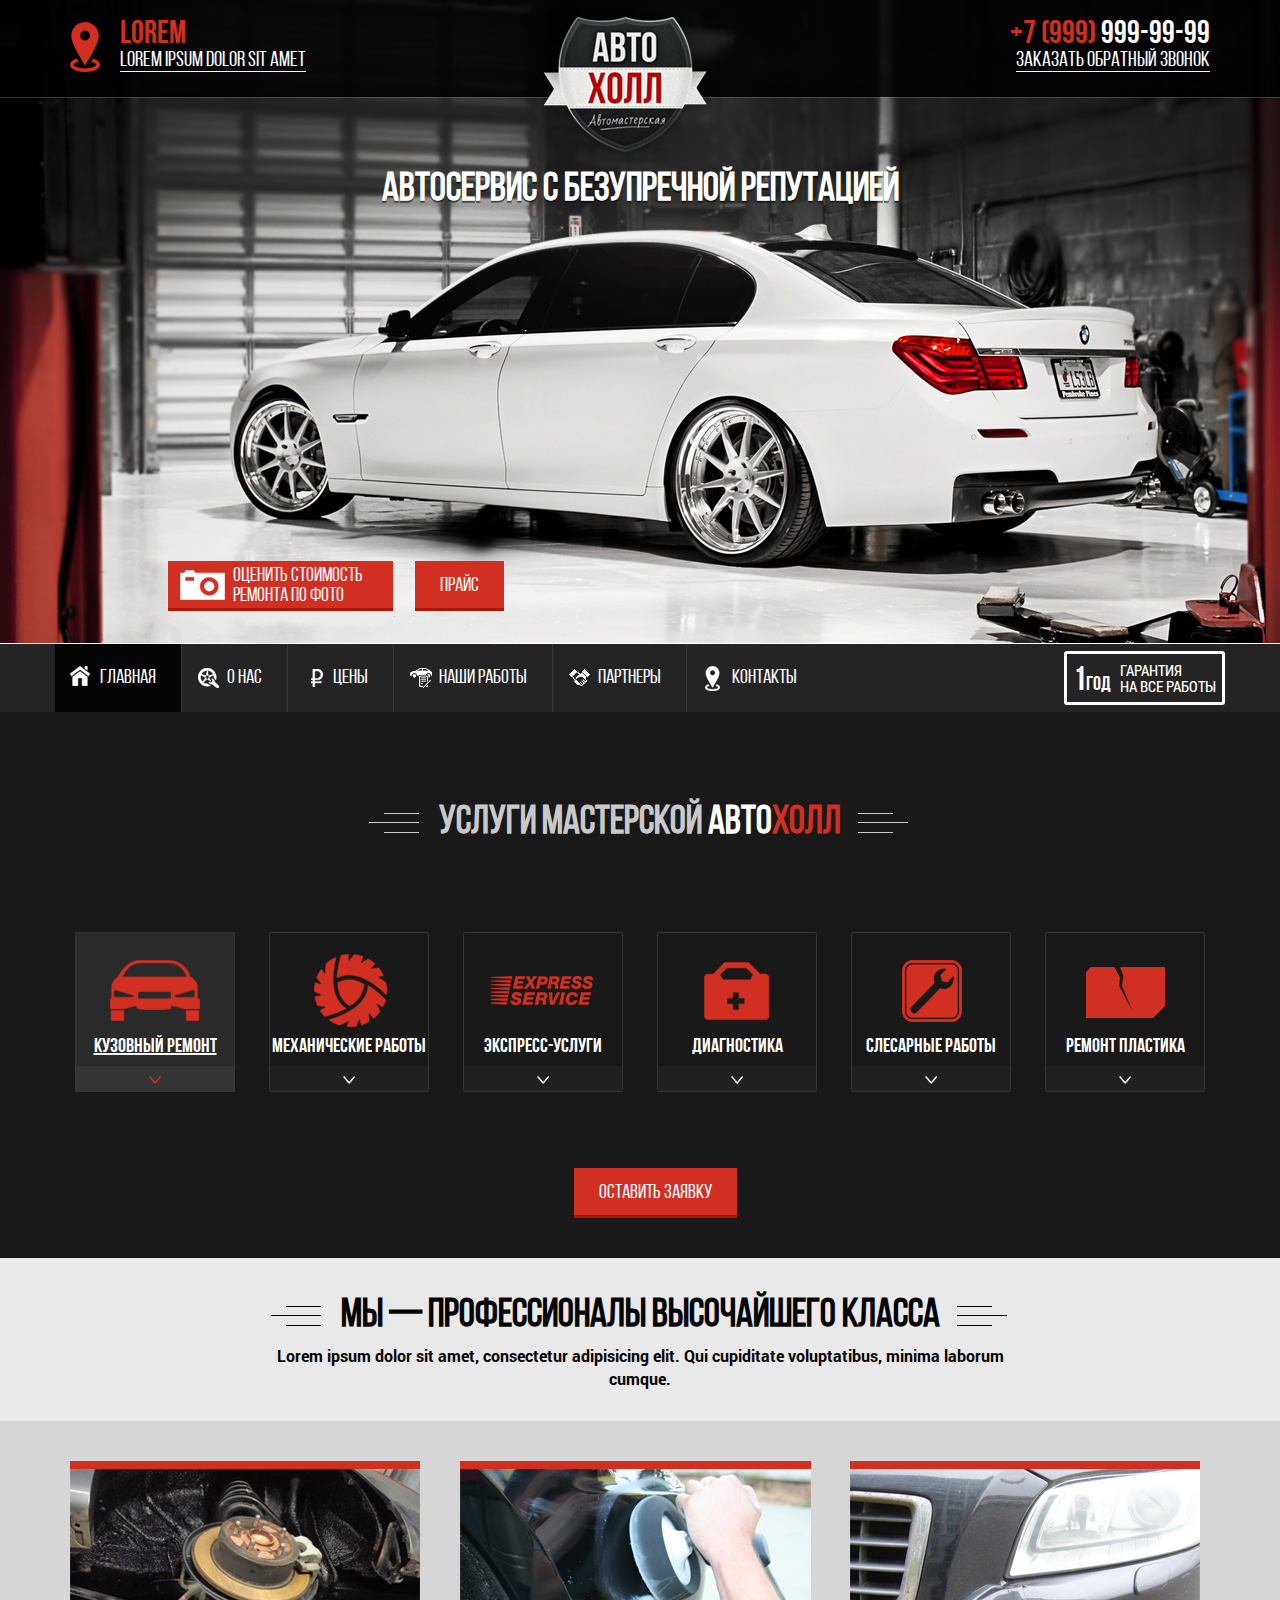
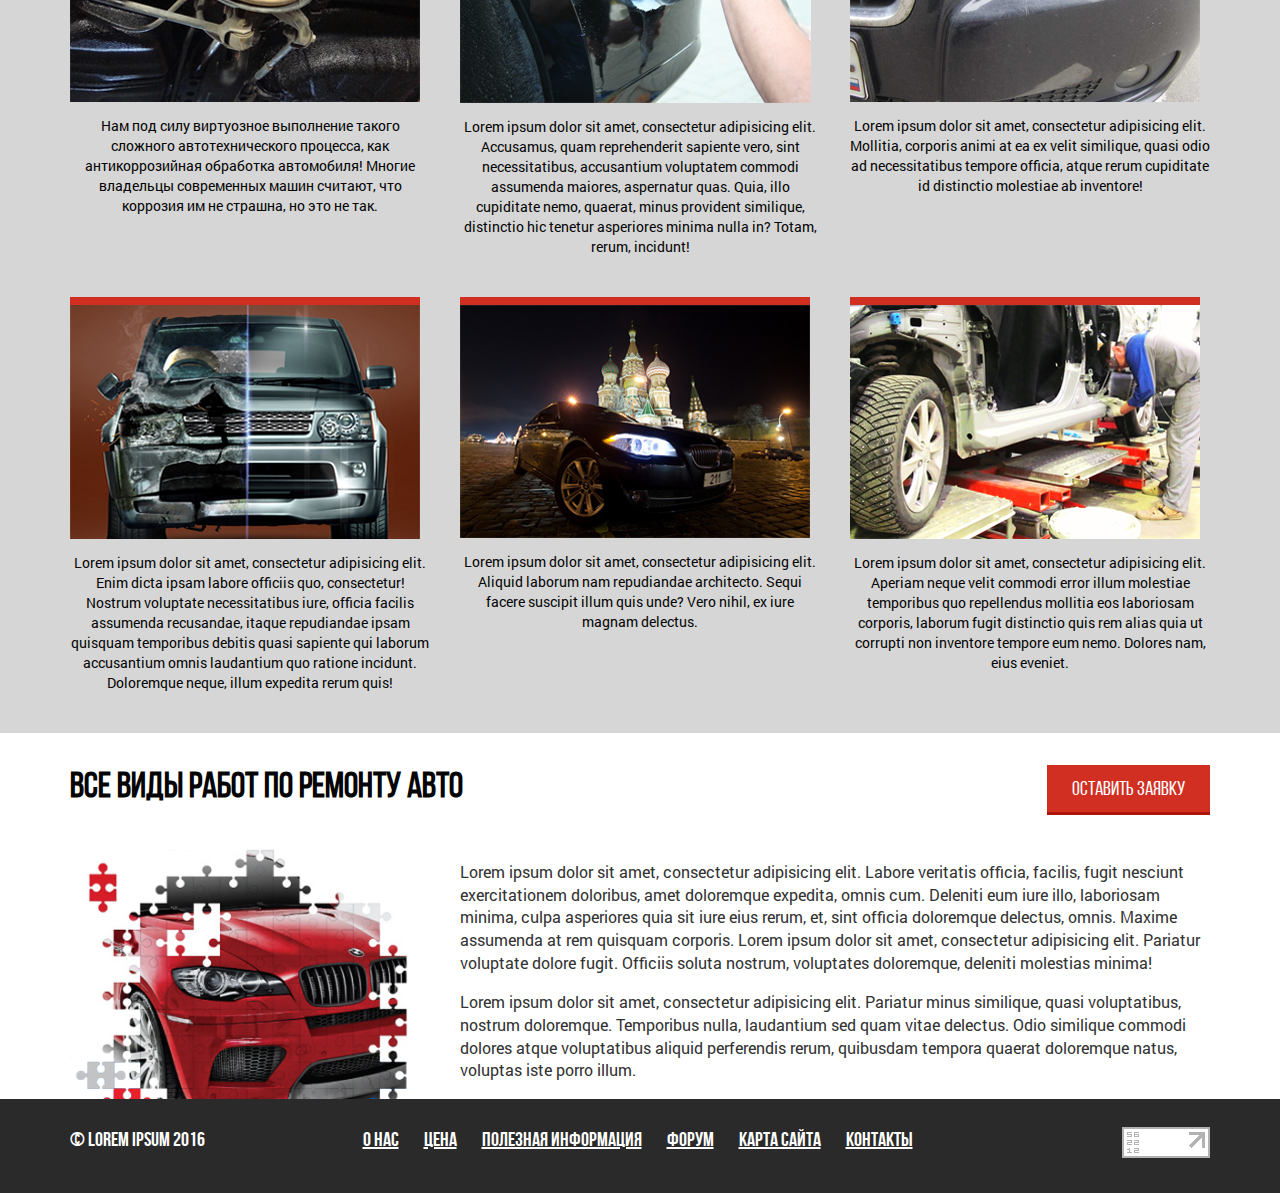
<file: Avto/index.html>
<!DOCTYPE html>
<!--[if lt IE 7]><html lang="ru" class="lt-ie9 lt-ie8 lt-ie7"><![endif]-->
<!--[if IE 7]><html lang="ru" class="lt-ie9 lt-ie8"><![endif]-->
<!--[if IE 8]><html lang="ru" class="lt-ie9"><![endif]-->
<!--[if gt IE 8]><!-->
<html lang="ru">
<!--<![endif]-->
<head>
	<meta charset="utf-8" />

	<title>АвтоХолл</title>
	<meta content="" name="description" />
	<meta content="" property="og:image" />
	<meta content="" property="og:description" />
	<meta content="" property="og:site_name" />
	<meta content="website" property="og:type" />

	<meta content="telephone=no" name="format-detection" />
	<meta http-equiv="x-rim-auto-match" content="none">

	<meta http-equiv="X-UA-Compatible" content="IE=edge" />
	<meta name="viewport" content="width=device-width, initial-scale=1.0" />

	<link rel="shortcut icon" href="favicon.png" />
	
	<link rel="stylesheet" href="libs/bootstrap/bootstrap-grid-3.3.1.min.css" />
	<link rel="stylesheet" href="libs/font-awesome-4.2.0/css/font-awesome.min.css" />
	<link rel="stylesheet" href="libs/fancybox/jquery.fancybox.css" />
	<link rel="stylesheet" href="libs/owl-carousel/owl.carousel.css" />
	<link rel="stylesheet" href="libs/countdown/jquery.countdown.css" />
	<link rel="stylesheet" href="css/fonts.css" />
	<link rel="stylesheet" href="css/main.css" />
	<link rel="stylesheet" href="css/media.css" />
	<!--link rel="stylesheet/less" type="text/css" href="main.less" />
	<script src="less.js" type="text/javascript"></script-->
</head>
<body>
	
	<header>
		<div class="top-line">
			<div class="container">
				<div class="row">
					<div class="col-md-4">						
						<div class="top-adress">
							<strong>Lorem</strong>
							<a class="fancybox" href="#">Lorem ipsum dolor sit amet</a>
						</div>
					</div>
					<div class="col-md-4 hidden-xs">
						<div class="logo-wrap">
							<a href="" class="logo"><img src="img/logo.png" alt="АВТО ХОЛЛ"></a>
						</div>						
					</div>
					<div class="col-md-4">
						<div class="top-adress phone-right">
							<strong>+7 (999) <span>999-99-99</span></strong>
							<a class="fancybox" href="#callback">Заказать обратный звонок</a>
						</div>		
					</div>
				</div>
			</div>
		</div>
		<div class="container">
			<div class="row">
				<div class="col-md-12">
					<h1>Автосервис с безупречной репутацией</h1>
				</div>
			</div>
		</div>
		<div class="header-btn">
			<div class="container">
				<div class="row">
					<div class="col-md-1"></div>
					<div class="col-md-11">
						<a href="#" class="btn cost-btn">Оценить стоимость<br>ремонта по фото</a>
						<a href="#" class="btn">Прайс</a>						
					</div>
				</div>
			</div>	
		</div>		
	</header>

	<nav class="menu-panel">
		<div class="container">
			<div class="row">
				<ul>
					<li class="active"><a href="#">Главная</a></li>
					<li><a href="#">О нас</a></li>
					<li><a href="#">Цены</a></li>
					<li><a href="#">Наши работы</a></li>
					<li><a href="#">Партнеры</a></li>
					<li><a href="#">Контакты</a></li>
				</ul>
				<div class="waranty">
					<div class="text-waranty-left"><span>1</span>Год</div>
					<div class="text-waranty-right">Гарантия<br>на все работы</div>
				</div>
			</div>
		</div>
	</nav>

	<section class="main black-s">
		<div class="container">
			<div class="row">
				<div class="col-md-12">
					<h2>Услуги мастерской<strong> авто</strong><span>холл</span></h2>	
				</div>				
			</div>
			<div class="row">
				<div class="col-md-12">
					<ul class="main-wrap">
						<li class="main-item-wrap active">
							<div class="main-item">
								<a href="#">
									<span> </span>
									<h4>Кузовный ремонт</h4>
								</a>
								<div class="item-toggle"></div>
							</div>
							<ul>
								<li><a href="#">Стапельные работы</a></li>
								<li><a href="#">Жестяные работы</a></li>
								<li><a href="#">Арматурные работы</a></li>
								<li><a href="#">Покраска автомобиля</a></li>
								<li><a href="#">Локальная покраска</a></li>
								<li><a href="#">Абразивная полировка</a></li>
								<li><a href="#">Лекгая полировка блеск</a></li>
								<li><a href="#">Защитная полировка</a></li>
								<li><a href="#">Антикоррозийная обработка кузова</a></li>
								<li><a href="#">Удаление вмятин без покраски</a></li>				
							</ul>							
						</li>
						<li class="main-item-wrap">
							<div class="main-item">
								<a href="#">
									<span> </span>
									<h4>Механические работы</h4>
								</a>
								<div class="item-toggle"></div>
							</div>
							<ul>
								<li><a href="#">Стапельные работы</a></li>
								<li><a href="#">Жестяные работы</a></li>
								<li><a href="#">Арматурные работы</a></li>
								<li><a href="#">Покраска автомобиля</a></li>
								<li><a href="#">Локальная покраска</a></li>
								<li><a href="#">Абразивная полировка</a></li>
								<li><a href="#">Лекгая полировка блеск</a></li>
								<li><a href="#">Защитная полировка</a></li>
								<li><a href="#">Антикоррозийная обработка кузова</a></li>
								<li><a href="#">Удаление вмятин без покраски</a></li>				
							</ul>							
						</li>
						<li class="main-item-wrap">
							<div class="main-item">
								<a href="#">
									<span> </span>
									<h4>Экспресс-услуги</h4>
								</a>
								<div class="item-toggle"></div>
							</div>
							<ul>
								<li><a href="#">Стапельные работы</a></li>
								<li><a href="#">Жестяные работы</a></li>
								<li><a href="#">Арматурные работы</a></li>
								<li><a href="#">Покраска автомобиля</a></li>
								<li><a href="#">Локальная покраска</a></li>
								<li><a href="#">Абразивная полировка</a></li>
								<li><a href="#">Лекгая полировка блеск</a></li>
								<li><a href="#">Защитная полировка</a></li>
								<li><a href="#">Антикоррозийная обработка кузова</a></li>
								<li><a href="#">Удаление вмятин без покраски</a></li>				
							</ul>
						</li>
						<li class="main-item-wrap">
							<div class="main-item">
								<a href="#">
									<span> </span>
									<h4>Диагностика</h4>
								</a>
								<div class="item-toggle"></div>
							</div>
							<ul>
								<li><a href="#">Стапельные работы</a></li>
								<li><a href="#">Жестяные работы</a></li>
								<li><a href="#">Арматурные работы</a></li>
								<li><a href="#">Покраска автомобиля</a></li>
								<li><a href="#">Локальная покраска</a></li>
								<li><a href="#">Абразивная полировка</a></li>
								<li><a href="#">Лекгая полировка блеск</a></li>
								<li><a href="#">Защитная полировка</a></li>
								<li><a href="#">Антикоррозийная обработка кузова</a></li>
								<li><a href="#">Удаление вмятин без покраски</a></li>				
							</ul>
						</li>
						<li class="main-item-wrap">
							<div class="main-item">
								<a href="#">
									<span> </span>
									<h4>Слесарные работы</h4>
								</a>
								<div class="item-toggle"></div>
							</div>
							<ul>
								<li><a href="#">Стапельные работы</a></li>
								<li><a href="#">Жестяные работы</a></li>
								<li><a href="#">Арматурные работы</a></li>
								<li><a href="#">Покраска автомобиля</a></li>
								<li><a href="#">Локальная покраска</a></li>
								<li><a href="#">Абразивная полировка</a></li>
								<li><a href="#">Лекгая полировка блеск</a></li>
								<li><a href="#">Защитная полировка</a></li>
								<li><a href="#">Антикоррозийная обработка кузова</a></li>
								<li><a href="#">Удаление вмятин без покраски</a></li>				
							</ul>
						</li>
						<li class="main-item-wrap">
							<div class="main-item">
								<a href="#">
									<span> </span>
									<h4>Ремонт пластика</h4>
								</a>
								<div class="item-toggle"></div>
							</div>
							<ul>
								<li><a href="#">Стапельные работы</a></li>
								<li><a href="#">Жестяные работы</a></li>
								<li><a href="#">Арматурные работы</a></li>
								<li><a href="#">Покраска автомобиля</a></li>
								<li><a href="#">Локальная покраска</a></li>
								<li><a href="#">Абразивная полировка</a></li>
								<li><a href="#">Лекгая полировка блеск</a></li>
								<li><a href="#">Защитная полировка</a></li>
								<li><a href="#">Антикоррозийная обработка кузова</a></li>
								<li><a href="#">Удаление вмятин без покраски</a></li>				
							</ul>
						</li>						
					</ul>					
				</div>
			</div>
			<div class="container">
				<div class="row">
					<div class="col-md-12">
						<div class="main-btn">
							<a href="#" class="btn fancybox" alt="Оставить заявку">Оставить заявку</a>
						</div>						
					</div>
				</div>
			</div>
		</div>
	</section>

	<article class="content">
		<div class="container">
			<div class="row">
				<div class="col-md-12">
					<h2 class="white-s">Мы — Профессионалы высочайшего класса</h2>
					<p class="descr">Lorem ipsum dolor sit amet, consectetur adipisicing elit. Qui cupiditate voluptatibus, minima laborum cumque.</p>
				</div>
			</div>
		</div>
		<section class="art-items">
			<div class="container">
				<div class="row">
					<div class="col-md-4">
						<div class="section-items">
							<a href="../images/антикоррозийная-обработка-автомобиля.jpg" class="fancybox" data-fancybox-group="group"><img src="img/антикоррозийная-обработка-автомобиля.jpg" alt="Антикоррозийная обработка" /></a>
							<p>Нам под силу виртуозное выполнение такого сложного автотехнического процесса, как антикоррозийная обработка автомобиля! Многие владельцы современных машин считают, что коррозия им не страшна, но это не так.</p>
						</div>
					</div>
					<div class="col-md-4">
						<div class="section-items">
							<a href="../images/абразивная-полировка-кузова.jpg" class="fancybox" data-fancybox-group="group"><img src="img/абразивная-полировка-кузова.jpg" alt="абразивная-полировка-кузова" /></a>
							<p>Lorem ipsum dolor sit amet, consectetur adipisicing elit. Accusamus, quam reprehenderit sapiente vero, sint necessitatibus, accusantium voluptatem commodi assumenda maiores, aspernatur quas. Quia, illo cupiditate nemo, quaerat, minus provident similique, distinctio hic tenetur asperiores minima nulla in? Totam, rerum, incidunt!</p>
						</div>
					</div>	
					<div class="col-md-4">
						<div class="section-items">
							<a href="../images/локальный-ремонт-переднего-бампера.jpg" class="fancybox" data-fancybox-group="group"><img src="img/локальный-ремонт-переднего-бампера.jpg" alt="локальный-ремонт-переднего-бампера" /></a>
							<p>Lorem ipsum dolor sit amet, consectetur adipisicing elit. Mollitia, corporis animi at ea ex velit similique, quasi odio ad necessitatibus tempore officia, atque rerum cupiditate id distinctio molestiae ab inventore!</p>
						</div>
					</div>	
					<div class="col-md-4">
						<div class="section-items">
							<a href="../images/кузовной-ремонт.jpg" class="fancybox" data-fancybox-group="group"><img src="img/кузовной-ремонт.jpg" alt="кузовной-ремонт" /></a>
							<p>Lorem ipsum dolor sit amet, consectetur adipisicing elit. Enim dicta ipsam labore officiis quo, consectetur! Nostrum voluptate necessitatibus iure, officia facilis assumenda recusandae, itaque repudiandae ipsam quisquam temporibus debitis quasi sapiente qui laborum accusantium omnis laudantium quo ratione incidunt. Doloremque neque, illum expedita rerum quis!</p>
						</div>
					</div>	
					<div class="col-md-4">
						<div class="section-items">
							<a href="../images/maxresdefault.jpg" class="fancybox" data-fancybox-group="group"><img src="img/maxresdefault.jpg" alt="maxresdefault" /></a>
							<p>Lorem ipsum dolor sit amet, consectetur adipisicing elit. Aliquid laborum nam repudiandae architecto. Sequi facere suscipit illum quis unde? Vero nihil, ex iure magnam delectus.</p>
						</div>
					</div>	
					<div class="col-md-4">
						<div class="section-items">
							<a href="../images/стапельные-работы-и-цены.jpg" class="fancybox" data-fancybox-group="group"><img src="img/стапельные-работы-и-цены.jpg" alt="стапельные-работы-и-цены" /></a>
							<p>Lorem ipsum dolor sit amet, consectetur adipisicing elit. Aperiam neque velit commodi error illum molestiae temporibus quo repellendus mollitia eos laboriosam corporis, laborum fugit distinctio quis rem alias quia ut corrupti non inventore tempore eum nemo. Dolores nam, eius eveniet.</p>
						</div>
					</div>					
				</div>
			</div>
		</section>
	</article>

	<section class="s-bottom">
		<div class="container">
			<div class="row">				
				<div class="col-md-9">
					<div class="sb-wrap">
						<h2>Все виды работ по ремонту авто</h2>					
					</div>
				</div>
				<div class="col-md-3">						
					<div class="sb-wrap sb-btn">
						<a href="#" class="btn fancybox" alt="Оставить заявку">Оставить заявку</a>
					</div>
				</div>				
			</div>
			<div class="row">
				<div class="sb-clear clearfix">
					<div class="col-md-4">
						<img src="img/garage.png" alt="auto">
					</div>
					<div class="col-md-8">
						<p>Lorem ipsum dolor sit amet, consectetur adipisicing elit. Labore veritatis officia, facilis, fugit nesciunt exercitationem doloribus, amet doloremque expedita, omnis cum. Deleniti eum iure illo, laboriosam minima, culpa asperiores quia sit iure eius rerum, et, sint officia doloremque delectus, omnis. Maxime assumenda at rem quisquam corporis. Lorem ipsum dolor sit amet, consectetur adipisicing elit. Pariatur voluptate dolore fugit. Officiis soluta nostrum, voluptates doloremque, deleniti molestias minima!</p>
						<p>Lorem ipsum dolor sit amet, consectetur adipisicing elit. Pariatur minus similique, quasi voluptatibus, nostrum doloremque. Temporibus nulla, laudantium sed quam vitae delectus. Odio similique commodi dolores atque voluptatibus aliquid perferendis rerum, quibusdam tempora quaerat doloremque natus, voluptas iste porro illum.</p>
					</div>
				</div>
			</div>
		</div>
	</section>
	
	<footer>
		<div class="container">
			<div class="row">
				<div class="col-md-3">&#169 Lorem ipsum 2016</div>
				<div class="col-md-7">
					<nav class="footer-panel">
						<ul>
							<li><a href="#">О нас</a></li>
							<li><a href="#">Цена</a></li>							
							<li><a href="#">Полезная информация</a></li>
							<li><a href="#">Форум</a></li>
							<li><a href="#">Карта сайта</a></li>
							<li><a href="#">Контакты</a></li>
						</ul>
					</nav>
				</div>
				<div class="col-md-2">
					<a href="#"><img src="img/live-internet.png" alt="LiveInternet"></a>
				</div>
			</div>
		</div>
	</footer>

	<div class="hidden"></div>
	<!-- Mandatory for Responsive Bootstrap Toolkit to operate -->
	<div class="device-xs visible-xs"></div>
	<div class="device-sm visible-sm"></div>
	<div class="device-md visible-md"></div>
	<div class="device-lg visible-lg"></div>
	<!-- end mandatory -->
	<!--[if lt IE 9]>
	<script src="libs/html5shiv/es5-shim.min.js"></script>
	<script src="libs/html5shiv/html5shiv.min.js"></script>
	<script src="libs/html5shiv/html5shiv-printshiv.min.js"></script>
	<script src="libs/respond/respond.min.js"></script>
	<![endif]-->	
	<script src="libs/jquery/jquery-1.11.1.min.js"></script>
	<script src="libs/jquery-mousewheel/jquery.mousewheel.min.js"></script>
	<script src="libs/fancybox/jquery.fancybox.pack.js"></script>
	<script src="libs/waypoints/waypoints-1.6.2.min.js"></script>
	<script src="libs/scrollto/jquery.scrollTo.min.js"></script>
	<script src="libs/owl-carousel/owl.carousel.min.js"></script>
	<script src="libs/countdown/jquery.plugin.js"></script>
	<script src="libs/countdown/jquery.countdown.min.js"></script>
	<script src="libs/countdown/jquery.countdown-ru.js"></script>
	<script src="libs/landing-nav/navigation.js"></script>
	<script src="libs/bootstrap-toolkit/bootstrap-toolkit.min.js"></script>
	<script src="libs/maskedinput/jquery.maskedinput.min.js"></script>
	<script src="libs/equalheight/jquery.equalheight.js"></script>
	<script src="libs/stellar/jquery.stellar.min.js"></script>
	<script src="js/common.js"></script>
	<!-- Yandex.Metrika counter --><!-- /Yandex.Metrika counter -->
	<!-- Google Analytics counter --><!-- /Google Analytics counter -->
</body>
</html>
</file>
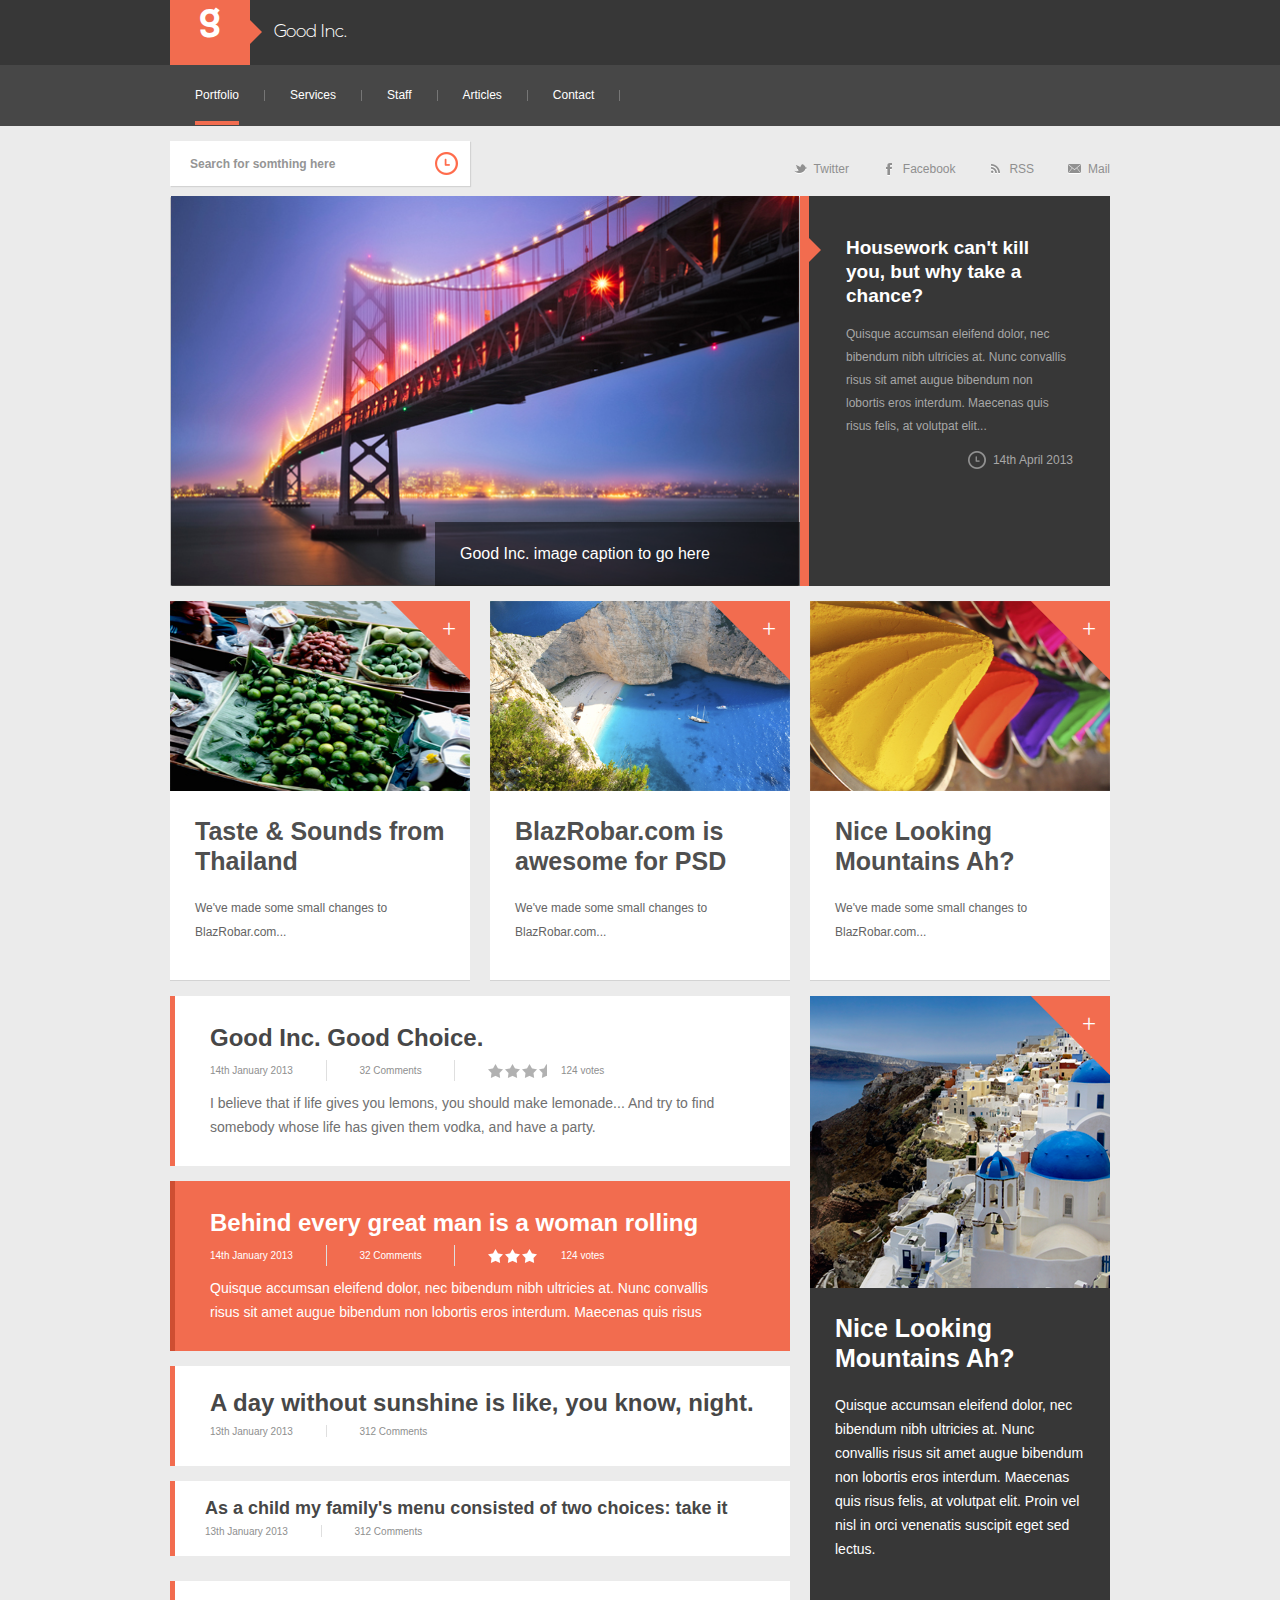
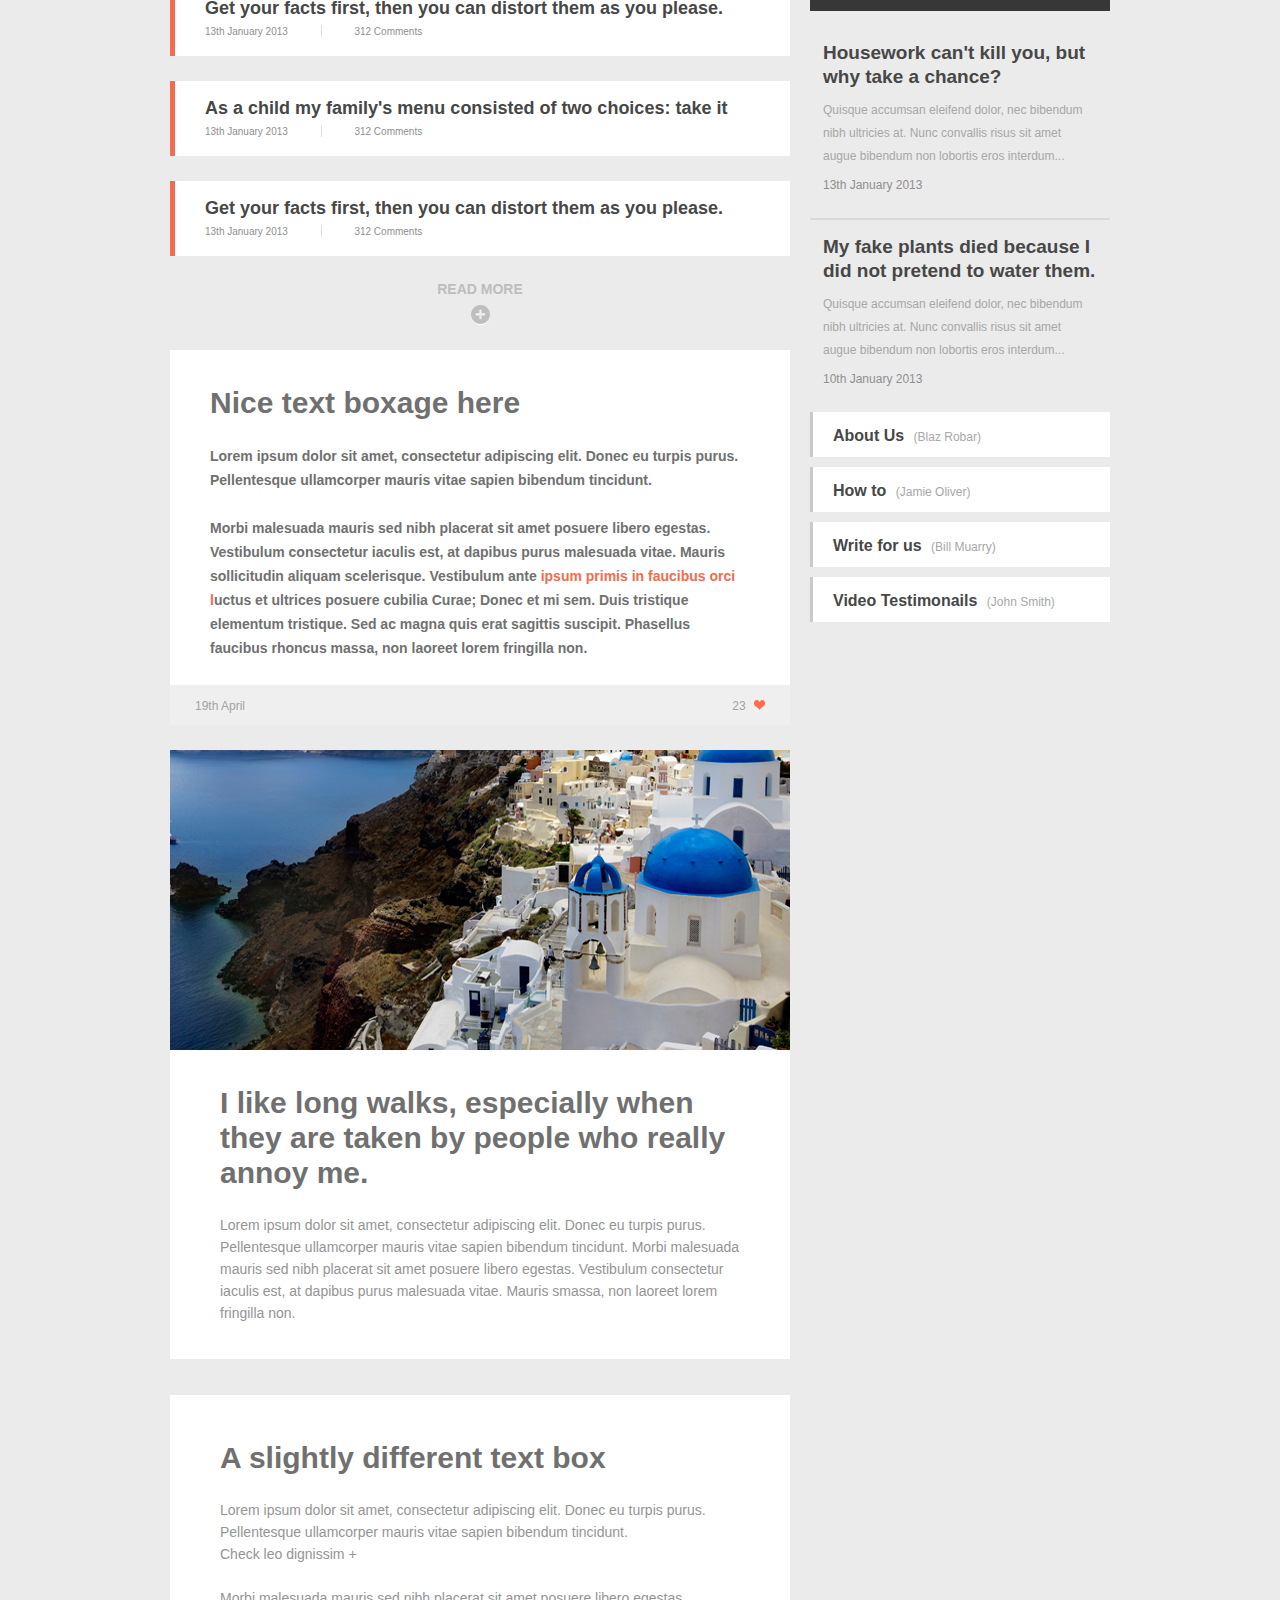
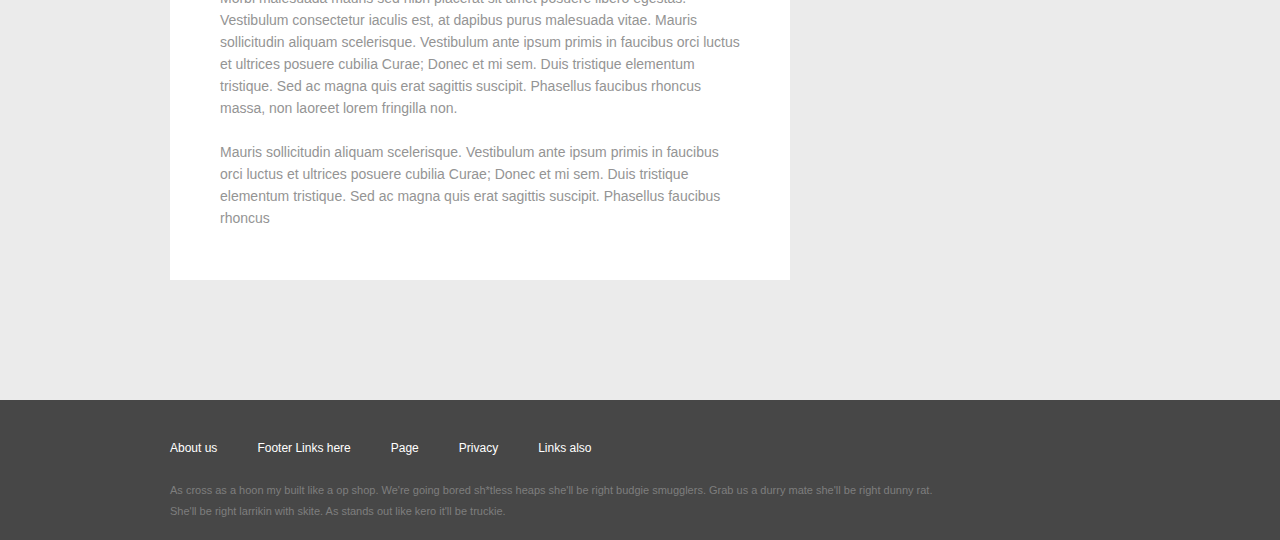
<file: GoodInc/index.html>
<!DOCTYPE html PUBLIC "-//W3C//DTD XHTML 1.0 Transitional//EN" "http://www.w3.org/TR/xhtml1/DTD/xhtml1-transitional.dtd">
<html xmlns="http://www.w3.org/1999/xhtml">
<head>
 <meta http-equiv="Content-Type" content="text/html" charset="utf-8"/>
 <meta name="viewport" content="width=device-width, initial-scale=1.0"/>
 <title>GoodInc</title>
 <link rel="stylesheet" type="text/css" href="css/style.css" />
</head>
<body>
	 <div id="wrapper">
	 	 <div id="header">
	  		 <div class="container clearfix">
	    	 <div class="logo left">
			     <a href="/">g</a>
			     <span>Good Inc.</span>
		    </div>
		    </div>
		  </div>
		  <div id="nav">
		  	 <div class="container">
		    	<div class="navigation clearfix">
		     		<ul class="navigation left">
			      		<li class="active"><span><a href="#">Portfolio</a></span></li>
					    <li><span><a href="#">Services</a></span></li>
					    <li><span><a href="#">Staff</a></span></li>
					    <li><span><a href="#">Articles</a></span></li>
					    <li><span><a href="#">Contact</a></span></li>
				   </ul>
		    	</div>
		   	</div>
		    </div>

		    <div class="container">
		  	 	<div class="panel-head clearfix">
		    		<div class="search-wrap left">
		     		<form action="#">
		      			<input type="text" class="search" placeholder="Search for somthing here"/>
		     		</form>
		    		</div>
		    		<div class="social right">
					    <a href="#" class="sc-tw">Twitter</a>
					    <a href="#" class="sc-fb">Facebook</a>
					    <a href="#" class="sc-rs">RSS</a>
					    <a href="#" class="sc-em">Mail</a>
		    		</div>
		   	  	</div>

		   	  	<div id="features" class="clearfix">
		   	  		<div class="features-img left">
		   	  			<img src="img/layer.jpg"/>	
		   	  			<div class="feature-txt">
		   	  				<p>Good Inc. image caption to go here</p>
		   	  			</div>
		   	  		</div>
		   	  		<div class="features-text left">
		   	  			<h4>Housework can't kill you, but why take a chance?</h4>
		   	  			<p>Quisque accumsan eleifend dolor, nec bibendum nibh ultricies at. Nunc convallis risus sit amet augue bibendum non lobortis eros interdum. Maecenas quis risus felis, at volutpat elit...</p>
		   	  			<div class="date right"><span>14th April 2013</span></div>
		   	  		</div>
		   	  	</div>

		   	  	<div id="articles" class="clearfix">
		   	  		<div class="articles-item">
		   	  			<div class="articles-img">
							<div class="zoom"><a href="">+</a></div>
			   	  			<a href="#"><img src="img/art-item1.jpg" alt=""/></a>
			   	  		</div>
			   	  		<div class="descr">
			   	  			<h3 class="title"><a href="#">Taste &#38; Sounds from Thailand</a></h3>
			   	  			<p>We've made some small changes to BlazRobar.com...</p>
		   	  			</div>
		   	  		</div>
		   	  		<div class="articles-item">
		   	  			<div class="articles-img">
			   	  			<div class="zoom"><a href="">+</a></div>
			   	  			<a href="#"><img src="img/art-item2.jpg" alt=""/></a></div>
		   	  			<div class="descr">
			   	  			<h3 class="title"><a href="#">BlazRobar.com is awesome for PSD</a></h3>
			   	  			<p>We've made some small changes to BlazRobar.com...</p>
		   	  			</div>
		   	  		</div>
		   	  		<div class="articles-item">
		   	  			<div class="articles-img">
			   	  			<div class="zoom"><a href="">+</a></div>
			   	  			<a href="#"><img src="img/art-item3.jpg" alt=""/></a></div>
		   	  			<div class="descr">
			   	  			<h3 class="title"><a href="#">Nice Looking Mountains Ah?</a></h3>
			   	  			<p>We've made some small changes to BlazRobar.com...</p>
		   	  			</div>
		   	  		</div>
		   	  	</div>

		   	  	<div id="content-list" class="clearfix">
		   	  		<div class="sidebar right">
		   	  			<div class="side-feature">
			   	  			<div class="articles-img">
								<div class="zoom"><a href="">+</a></div>
				   	  			<a href="#"><img src="img/sidebar-img.png" alt=""/></a>
				   	  		</div>
				   	  		<div class="descr">
				   	  			<h3 class="title"><a href="#">Nice Looking Mountains Ah?</a></h3>
				   	  			<p>Quisque accumsan eleifend dolor, nec bibendum nibh ultricies at. Nunc convallis risus sit amet augue bibendum non lobortis eros interdum. Maecenas quis risus felis, at volutpat elit. Proin vel nisl in orci venenatis suscipit eget sed lectus.</p>
			   	  			</div>
			   	  		</div>
						
						<div class="news-text">
							<h5><a href="#">Housework can't kill you, but why take a chance?</a></h5>							
							<p class="rating">Quisque accumsan eleifend dolor, nec bibendum nibh ultricies at. Nunc convallis risus sit amet augue bibendum non lobortis eros interdum...</p>
							<div  class="news-date left">
								<span>13th January 2013</span>
							</div>
						</div>
						<div class="line">
							<span></span>
						</div>
						<div class="news-text">
							<h5><a href="#">My fake plants died because I did not pretend to water them.</a></h5>				
							<p class="rating">Quisque accumsan eleifend dolor, nec bibendum nibh ultricies at. Nunc convallis risus sit amet augue bibendum non lobortis eros interdum...</p>
							<div  class="news-date left">
								<span>10th January 2013</span>
							</div>
						</div>

						<div id="contacts-list">
							<div class="contacts">
								<ul>
									<li><a href="#">About Us <span>(Blaz Robar)</span></a></li>
									<li><a href="#">How to <span>(Jamie Oliver)</span></a></li>
									<li><a href="#">Write for us <span>(Bill Muarry)</span></a></li>
									<li><a href="#">Video Testimonails <span>(John Smith)</span></a></li>
								</ul>
							</div>
						</div>

		   	  		</div>

		   	  		<div class="content">
						<div class="news-box">
							<h4><a href="#">Good Inc. Good Choice.</a></h4>
							<div class="rating">
								<span class="rat-date">14th January 2013</span>
								<span class="divide"></span>
								<span class="rat-comments">32 Comments</span>
								<span class="divide"></span>
								<span class="rate">
									<span style="width: 90%"></span>
								</span>
								<span class="votes">124 votes</span>
							</div>
							<p>I believe that if life gives you lemons, you should make lemonade... And try to find somebody whose life has given them vodka, and have a party.</p>
						</div>

						<div class="news-box active">
							<h4><a href="#">Behind every great man is a woman rolling</a></h4>
							<div class="rating">
								<span class="rat-date">14th January 2013</span>
								<span class="divide"></span>
								<span class="rat-comments">32 Comments</span>
								<span class="divide"></span>
								<span class="rate">
									<span style="width: 78%"></span>
								</span>
								<span class="votes">124 votes</span>
							</div>
							<p>Quisque accumsan eleifend dolor, nec bibendum nibh ultricies at. Nunc convallis risus sit amet augue bibendum non lobortis eros interdum. Maecenas quis risus</p>
						</div>

						<div class="news-box third">
							<h4><a href="#">A day without sunshine is like, you know, night.</a></h4>
							<div class="rating">
								<span class="rat-date">13th January 2013</span>
								<span class="divide"></span>
								<span class="rat-comments">312 Comments</span>								
							</div>							
						</div>

						<div class="news-box four">
							<h5><a href="#">As a child my family's menu consisted of two choices: take it</a></h5>
							<div class="rating">
								<span class="rat-date">13th January 2013</span>
								<span class="divide"></span>
								<span class="rat-comments">312 Comments</span>								
							</div>							
						</div>

						<div class="news-box four">
							<h5><a href="#">Get your facts first, then you can distort them as you please.</a></h5>
							<div class="rating">
								<span class="rat-date">13th January 2013</span>
								<span class="divide"></span>
								<span class="rat-comments">312 Comments</span>								
							</div>							
						</div>

						<div class="news-box four">
							<h5><a href="#">As a child my family's menu consisted of two choices: take it</a></h5>
							<div class="rating">
								<span class="rat-date">13th January 2013</span>
								<span class="divide"></span>
								<span class="rat-comments">312 Comments</span>								
							</div>							
						</div>

						<div class="news-box four">
							<h5><a href="#">Get your facts first, then you can distort them as you please.</a></h5>
							<div class="rating">
								<span class="rat-date">13th January 2013</span>
								<span class="divide"></span>
								<span class="rat-comments">312 Comments</span>								
							</div>							
						</div>

						<div id="read-more">
							<div class="read-more-plus">
								<p>read more</p>
								<a href="#"><img src="img/plus.png" /></a>
							</div>
						</div>

						<div class="news-post">
							<div class="post-text">
								<h2 class="title-news">Nice text boxage here</h2>
								<br />
								<p>Lorem ipsum dolor sit amet, consectetur adipiscing elit. Donec eu turpis purus. Pellentesque ullamcorper mauris vitae sapien bibendum tincidunt.<br />
								<br />								
								Morbi malesuada mauris sed nibh placerat sit amet posuere libero egestas. Vestibulum consectetur iaculis est, at dapibus purus malesuada vitae. Mauris sollicitudin aliquam scelerisque. Vestibulum ante <span>ipsum primis in faucibus orci l</span>uctus et ultrices posuere cubilia Curae; Donec et mi sem. Duis tristique elementum tristique. Sed ac magna quis erat sagittis suscipit. Phasellus faucibus rhoncus massa, non laoreet lorem fringilla non.</p>								
							</div>
							<div class="post-rate">
								<div class="post-date">19th April</div>
								<span>23 <img src="img/hearth.png" alt="" /></span>
							</div>
						</div>

						<div class="news-feature">
			   	  			<div class="nf-img">
								<img src="img/newspic.jpg" alt=""/>
				   	  		</div>
				   	  		<div class="news-descr">
				   	  			<h2 class="title-news">I like long walks, especially when they are taken by people who really annoy me.</h2>
				   	  			<br />
				   	  			<p class="n-descr">Lorem ipsum dolor sit amet, consectetur adipiscing elit. Donec eu turpis purus. Pellentesque ullamcorper mauris vitae sapien bibendum tincidunt. 
								Morbi malesuada mauris sed nibh placerat sit amet posuere libero egestas. Vestibulum consectetur iaculis est, at 	dapibus purus malesuada vitae. Mauris smassa, non laoreet lorem fringilla non.</p>
			   	  			</div>
			   	  		</div>

			   	  		<div class="last-post">
								<h2 class="title-news">A slightly different text box</h2>
								<br />
								<p class="n-descr">Lorem ipsum dolor sit amet, consectetur adipiscing elit. Donec eu turpis purus. Pellentesque ullamcorper mauris vitae sapien bibendum tincidunt.<br /> 
								Check leo dignissim + <br />
								<br />
								Morbi malesuada mauris sed nibh placerat sit amet posuere libero egestas. Vestibulum consectetur iaculis est, at dapibus purus malesuada vitae. Mauris sollicitudin aliquam scelerisque. Vestibulum ante ipsum primis in faucibus orci luctus et ultrices posuere cubilia Curae; Donec et mi sem. Duis tristique elementum tristique. Sed ac magna quis erat sagittis suscipit. Phasellus faucibus rhoncus massa, non laoreet lorem fringilla non.<br />
								<br />
								Mauris sollicitudin aliquam scelerisque. Vestibulum ante ipsum primis in faucibus orci luctus et ultrices posuere cubilia Curae; Donec et mi sem. Duis tristique elementum tristique. Sed ac magna quis erat sagittis suscipit. Phasellus faucibus rhoncus</p>		
						</div>
					</div>
		   	  	</div>
		   	</div>

		   	<div id="footer">
		  	 <div class="container">
		    	<div class="foot clearfix">
		     		<ul class="foot left">
			      		<li><a href="#">About us</a></li>
					    <li><a href="#">Footer Links here</a></li>
					    <li><a href="#">Page</a></li>
					    <li><a href="#">Privacy</a></li>
					    <li><a href="#">Links also</a></li>
				   </ul>
		    	</div>
		    	<div class="text-footer">
		    		<p>As cross as a hoon my built like a op shop. We're going bored sh*tless heaps she'll be right budgie smugglers. Grab us a durry mate she'll be right dunny rat.<br /> She'll be right larrikin with skite. As stands out like kero it'll be truckie.</p>
		    	</div>
		   	  </div>
		    </div>
		</div>
	</div>
</body>
</html>
</file>
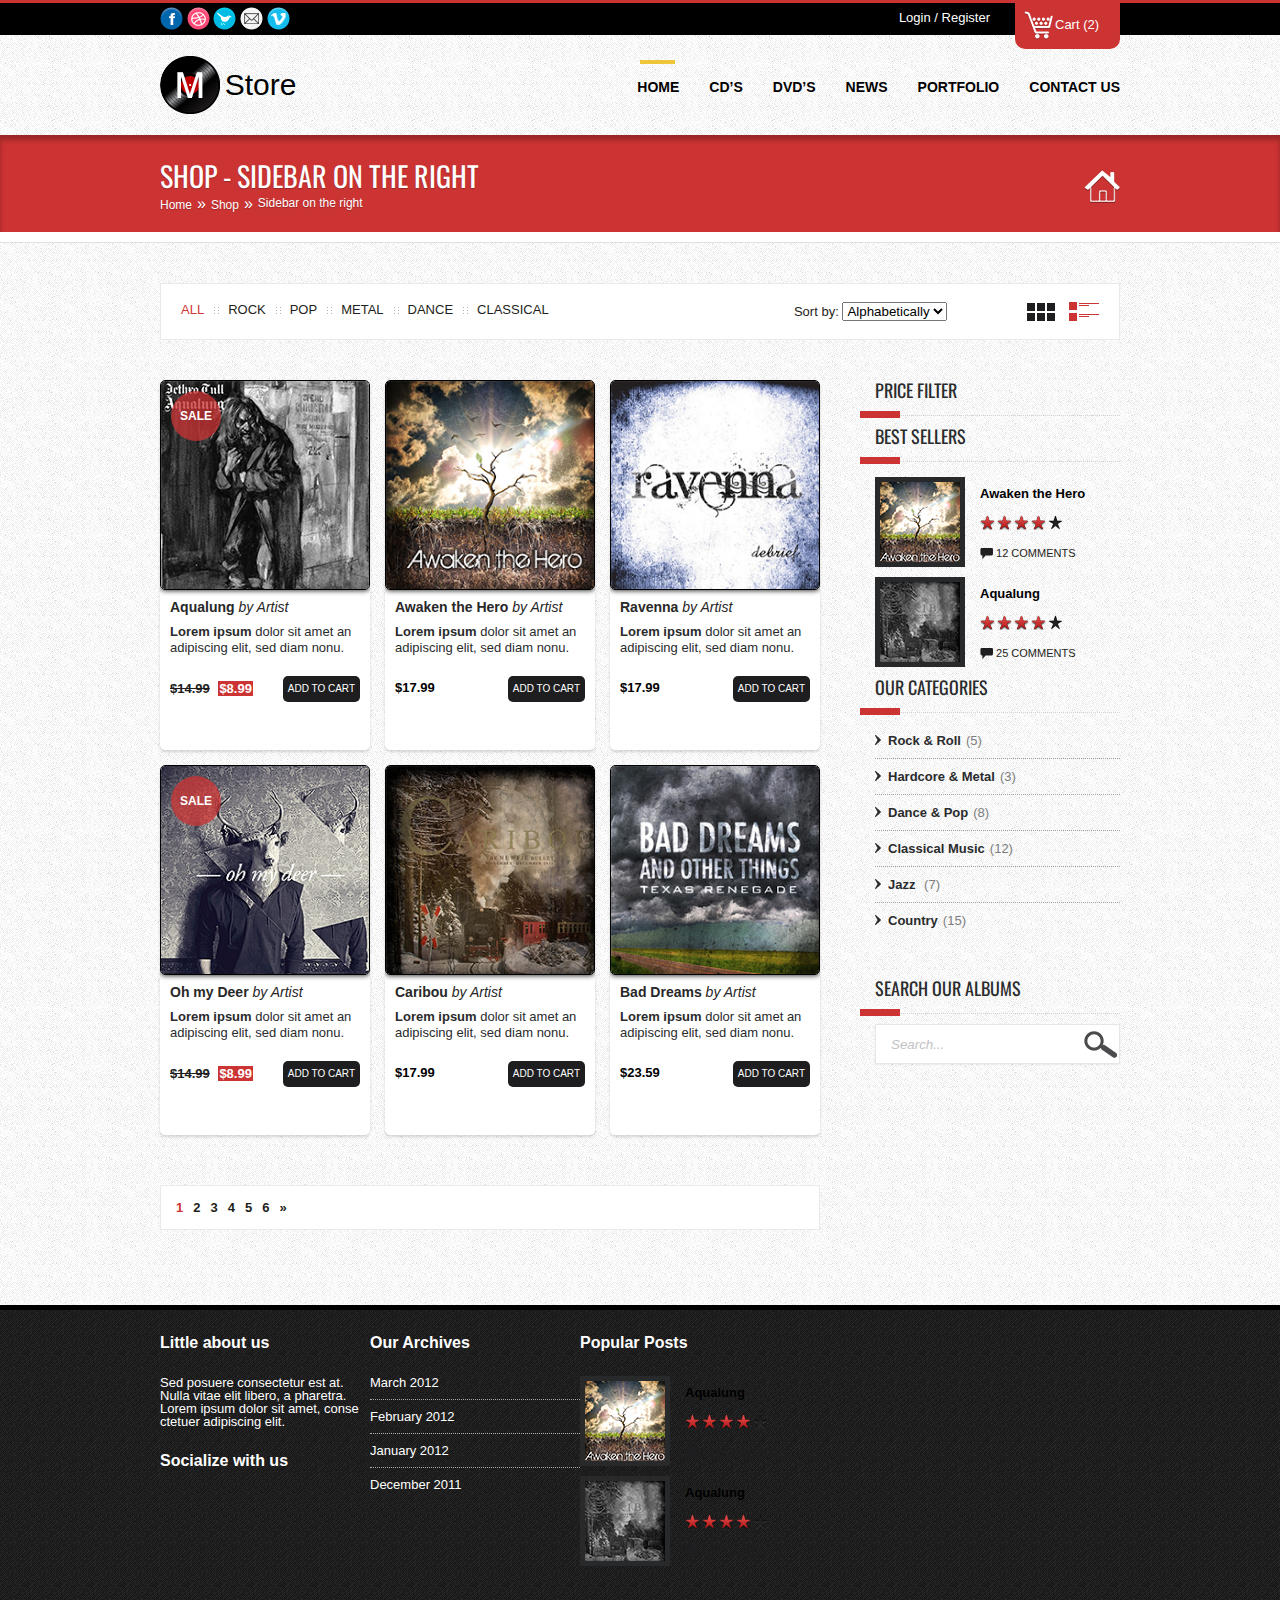
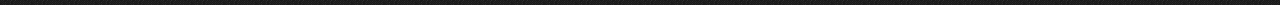
<file: M_Store/index.html>
<!DOCTYPE html PUBLIC "-//W3C//DTD XHTML 1.0 Transitional//EN" "http://www.w3.org/TR/xhtml1/DTD/xhtml1-transitional.dtd">
<html xmlns="http://www.w3.org/1999/xhtml">
<head>
 <meta http-equiv="Content-Type" content="text/html" charset="utf-8"/>
 <meta name="viewport" content="width=device-width, initial-scale=1.0"/>
 <title>M-Store</title>
 <link rel="stylesheet" type="text/css" href="css/style.css" /> 
</head>
<body>
	 <!-- Обвертка -->
	 <div class="wrapper">	 	
	 	<!--Panel Top -->
	 	<div id="upperHeader">
	 		<div class="container clearfix">
	 			<div class="social">
	 				<a href="#" class="s-fb">&nbsp;</a>
	 				<a href="#" class="s-dr">&nbsp;</a>
	 				<a href="#" class="s-tw">&nbsp;</a>
	 				<a href="#" class="s-mail">&nbsp;</a>
	 				<a href="#" class="s-vi">&nbsp;</a>
	 			</div>
	 			<div class="cart">
	 				<a href="#"><span>Cart (2)</span></a>
	 			</div>
	 			<div class="login">
	 				<a href="#">Login</a>
	 				<span>/</span>
	 				<a href="#">Register</a>
	 			</div>	 			
	 		</div>
	 	</div>
	 	<!-- //Panel Top -->
		
		<!--Menu-->
		<div id="menu"  class="container clearfix">
			<div class="logo left">
				<a href="#">
					<img src="img/logo.png" alt="" />
					<span>Store</span>
				</a>					
			</div>
			<ul class="item right clearfix">
				<li class="active"><a href="#">HOME</a></li>
				<li><a href="#">CD’s</a></li>
				<li><a href="#">DVD’s</a></li>
				<li><a href="#">NEWS</a></li>
				<li><a href="#">PORTFOLIO</a></li>
				<li><a href="#">CONTACT US</a></li>
			</ul>				
		</div>
		<!-- // Menu -->

		<!-- Panel Home-->
		<div id="home">
			<div class="quote-bg">
				<div class="container">
					<a href="#" class="home-link">&nbsp;</a>
					<h2 class="title-home">SHOP - SIDEBAR ON THE RIGHT</h2>
					<ul class="pag clearfix">
						<li><a href="#">Home<span class="pag-s">&raquo;</span></a></li>
						<li><a href="#">Shop<span class="pag-s">&raquo;</span></a></li>
						<li><span>Sidebar on the right</span></li>
					</ul>					
				</div>
			</div>
		</div>
		<!-- // Panel Home-->

		<!-- Shop Menu -->
		<div class="shop-menu container clearfix">			
			<ul class="genres">
				<li class="active"><a href="#">ALL</a></li>
				<li><a href="#">ROCK</a></li>
				<li><a href="#">POP</a></li>
				<li><a href="#">METAL</a></li>
				<li><a href="#">DANCE</a></li>
				<li><a href="#">CLASSICAL</a></li>
			</ul>

			<div class="display">				
				<a href="#" class="squares">&nbsp;</a>				
				<a href="#" class="list">&nbsp;</a>
			</div>

			<div class="sortby">
				<span class="s-sp">Sort by: </span>
				<select name="" id="">
					<option value="Alphabetically">Alphabetically</option>
					<option value="Alphabetically">Alphabetically</option>
					<option value="Alphabetically">Alphabetically</option>
				</select>
			</div>			
		</div>
		<!-- // Shop Menu -->
		
		<!-- Content and Sidebar -->
		<div class="middle container clearfix">
			<div class="sidebar">
				<h4 class="s-title">Price Filter<span class="s-slid"></span></h4>
				<h4 class="s-title">Best Sellers<span class="s-slid"></span></h4>

				<div class="s-products">
					<div class="s-products-item clearfix">
						<div class="s-products-img">
							<a href="#"><img src="img/s-img1.png" alt="" /></a>
						</div>
						<div class="s-products-info">
							<h6><a href="#">Awaken the Hero</a></h6>
							<div class="rate">
								<div style="width: 80%;"></div>
							</div>
							<span class="commetns"><i class="ic-comment"></i> 12 comments</span>
						</div>
					</div>

					<div class="s-products-item clearfix">
						<div class="s-products-img">
							<a href="#"><img src="img/s-img2.png" alt="" /></a>
						</div>
						<div class="s-products-info">
							<h6><a href="#">Aqualung</a></h6>
							<div class="rate">
								<div style="width: 80%;"></div>
							</div>
							<span class="commetns"><i class="ic-comment"></i> 25 comments</span>
						</div>
					</div>
				</div>

				<h4 class="s-title">Our Categories<span class="s-slid"></span></h4>
				<ul class="title-list">
					<li><a href="#">Rock & Roll</a><span>(5)</span></li>
					<li><a href="#">Hardcore & Metal</a><span>(3)</span></li>
					<li><a href="#">Dance & Pop</a><span>(8)</span></li>
					<li><a href="#">Classical Music</a><span>(12)</span></li>
					<li><a href="#">Jazz </a><span>(7)</span></li>
					<li><a href="#">Country</a><span>(15)</span></li>
				</ul>

				<h4 class="s-title">Search Our Albums<span class="s-slid"></span></h4>
				<form action="#" class="search">
						<input type="text" placeholder="Search..." />
						<input type="submit" value="" />
				</form>

			</div>
			<div class="content">
				<div class="products clearfix">
					<div class="album-art">
						<div class="a-img">
							<span class="a-sale">Sale</span>
							<a href="#"><img src="img/art1.png" height="220" width="220" alt="" /></a>
						</div>
						<div class="a-footer">
							<h6>Aqualung<span> by Artist</span></h6>
							<div class="rating">
								<div style="width: 80%;"></div>
							</div>
							<p><strong>Lorem ipsum</strong> dolor sit amet an adipiscing elit, sed diam nonu.</p>
							
							<div class="a-footer-price">
								<span class="price-old">$14.99</span>
								<span class="price-new">$8.99</span>
								<a href="#" class="add-to-cart right">ADD TO CART</a>
							</div>
						</div>
					</div>
					<div class="album-art">
						<div class="a-img">
							<!--span class="a-sale">Sale</span-->
							<a href="#"><img src="img/art2.png" height="220" width="220" alt="" /></a>
						</div>
						<div class="a-footer">
							<h6>Awaken the Hero<span> by Artist</span></h6>
							<div class="rating">
								<div style="width: 80%;"></div>
							</div>
							<p><strong>Lorem ipsum</strong> dolor sit amet an adipiscing elit, sed diam nonu.</p>
							
							<div class="a-footer-price">
								<span class="price-fix">$17.99</span>
								<!--span class="price-new">$8.99</span-->
								<a href="#" class="add-to-cart right">ADD TO CART</a>
							</div>
						</div>
					</div>
					<div class="album-art">
						<div class="a-img">
							<!--span class="a-sale">Sale</span-->
							<a href="#"><img src="img/art3.png" height="220" width="220" alt="" /></a>
						</div>
						<div class="a-footer">
							<h6>Ravenna<span> by Artist</span></h6>
							<div class="rating">
								<div style="width: 80%;"></div>
							</div>
							<p><strong>Lorem ipsum</strong> dolor sit amet an adipiscing elit, sed diam nonu.</p>
							
							<div class="a-footer-price">
								<span class="price-fix">$17.99</span>
								<!--span class="price-new">$8.99</span-->
								<a href="#" class="add-to-cart right">ADD TO CART</a>
							</div>
						</div>
					</div>
					<div class="album-art">
						<div class="a-img">
							<span class="a-sale">Sale</span>
							<a href="#"><img src="img/art4.png" height="220" width="220" alt="" /></a>
						</div>
						<div class="a-footer">
							<h6>Oh my Deer<span> by Artist</span></h6>
							<div class="rating">
								<div style="width: 80%;"></div>
							</div>
							<p><strong>Lorem ipsum</strong> dolor sit amet an adipiscing elit, sed diam nonu.</p>
							
							<div class="a-footer-price">
								<span class="price-old">$14.99</span>
								<span class="price-new">$8.99</span>
								<a href="#" class="add-to-cart right">ADD TO CART</a>
							</div>
						</div>
					</div>
					<div class="album-art">
						<div class="a-img">
							<!--span class="a-sale">Sale</span-->
							<a href="#"><img src="img/art5.png" height="220" width="220" alt="" /></a>
						</div>
						<div class="a-footer">
							<h6>Caribou<span> by Artist</span></h6>
							<div class="rating">
								<div style="width: 80%;"></div>
							</div>
							<p><strong>Lorem ipsum</strong> dolor sit amet an adipiscing elit, sed diam nonu.</p>
							
							<div class="a-footer-price">
								<span class="price-fix">$17.99</span>
								<!--span class="price-new">$8.99</span-->
								<a href="#" class="add-to-cart right">ADD TO CART</a>
							</div>
						</div>
					</div>
					<div class="album-art">
						<div class="a-img">
							<!--span class="a-sale">Sale</span-->
							<a href="#"><img src="img/art6.png" height="220" width="220" alt="" /></a>
						</div>
						<div class="a-footer">
							<h6>Bad Dreams<span> by Artist</span></h6>
							<div class="rating">
								<div style="width: 80%;"></div>
							</div>
							<p><strong>Lorem ipsum</strong> dolor sit amet an adipiscing elit, sed diam nonu.</p>
							
							<div class="a-footer-price">
								<span class="price-fix">$23.59</span>
								<!--span class="price-new">$8.99</span-->
								<a href="#" class="add-to-cart right">ADD TO CART</a>
							</div>
						</div>
					</div>
				</div>

				<div class="pagination">
					<ul class="clearfix">
						<li class="active"><a href="#">1</a></li>
						<li><a href="#">2</a></li>
						<li><a href="#">3</a></li>
						<li><a href="#">4</a></li>
						<li><a href="#">5</a></li>
						<li><a href="#">6</a></li>
						<li><a href="#">&raquo;</a></li>
					</ul>				
				</div>				
			</div>
		</div>
	 </div>
	<!-- // Обвертка -->

	 <div id="footer">
	 	<div class="container clearfix">
	 		<div class="f-about">
				<h4 class="f-title">Little about us</h4>
				<p><b>Sed posuere</b> consectetur  est at. 
				Nulla vitae elit libero, a pharetra. 
				Lorem ipsum <b>dolor sit</b> amet, conse
				ctetuer adipiscing elit.</p>
				<h4 class="f-title">Socialize with us</h4>
	 		</div>
	 		<div class="f-archives">
	 			<h4 class="f-title">Our Archives</h4>
	 			<ul class="f-title-list">
					<li><a href="#">March 2012</a></li>
					<li><a href="#">February 2012</a></li>
					<li><a href="#">January 2012</a></li>
					<li><a href="#">December 2011</a></li>					
				</ul>
	 		</div>
	 		<div class="f-populars">
	 			<h4 class="f-title">Popular Posts</h4>

	 			<div class="s-products-item clearfix">
						<div class="s-products-img">
							<a href="#"><img src="img/s-img1.png" alt="" /></a>
						</div>
						<div class="s-products-info">
							<h6><a href="#">Aqualung</a></h6>
							<div class="rate">
								<div style="width: 80%;"></div>
							</div>
							<span class="commetns"><i class="ic-comment"></i> 12 comments</span>
						</div>
					</div>

					<div class="s-products-item clearfix">
						<div class="s-products-img">
							<a href="#"><img src="img/s-img2.png" alt="" /></a>
						</div>
						<div class="s-products-info">
							<h6><a href="#">Aqualung</a></h6>
							<div class="rate">
								<div style="width: 80%;"></div>
							</div>
							<span class="commetns"><i class="ic-comment"></i> 12 comments</span>
						</div>
					</div>
			</div>


	 	</div>
	 </div>	 	
</body>
</html>
</file>
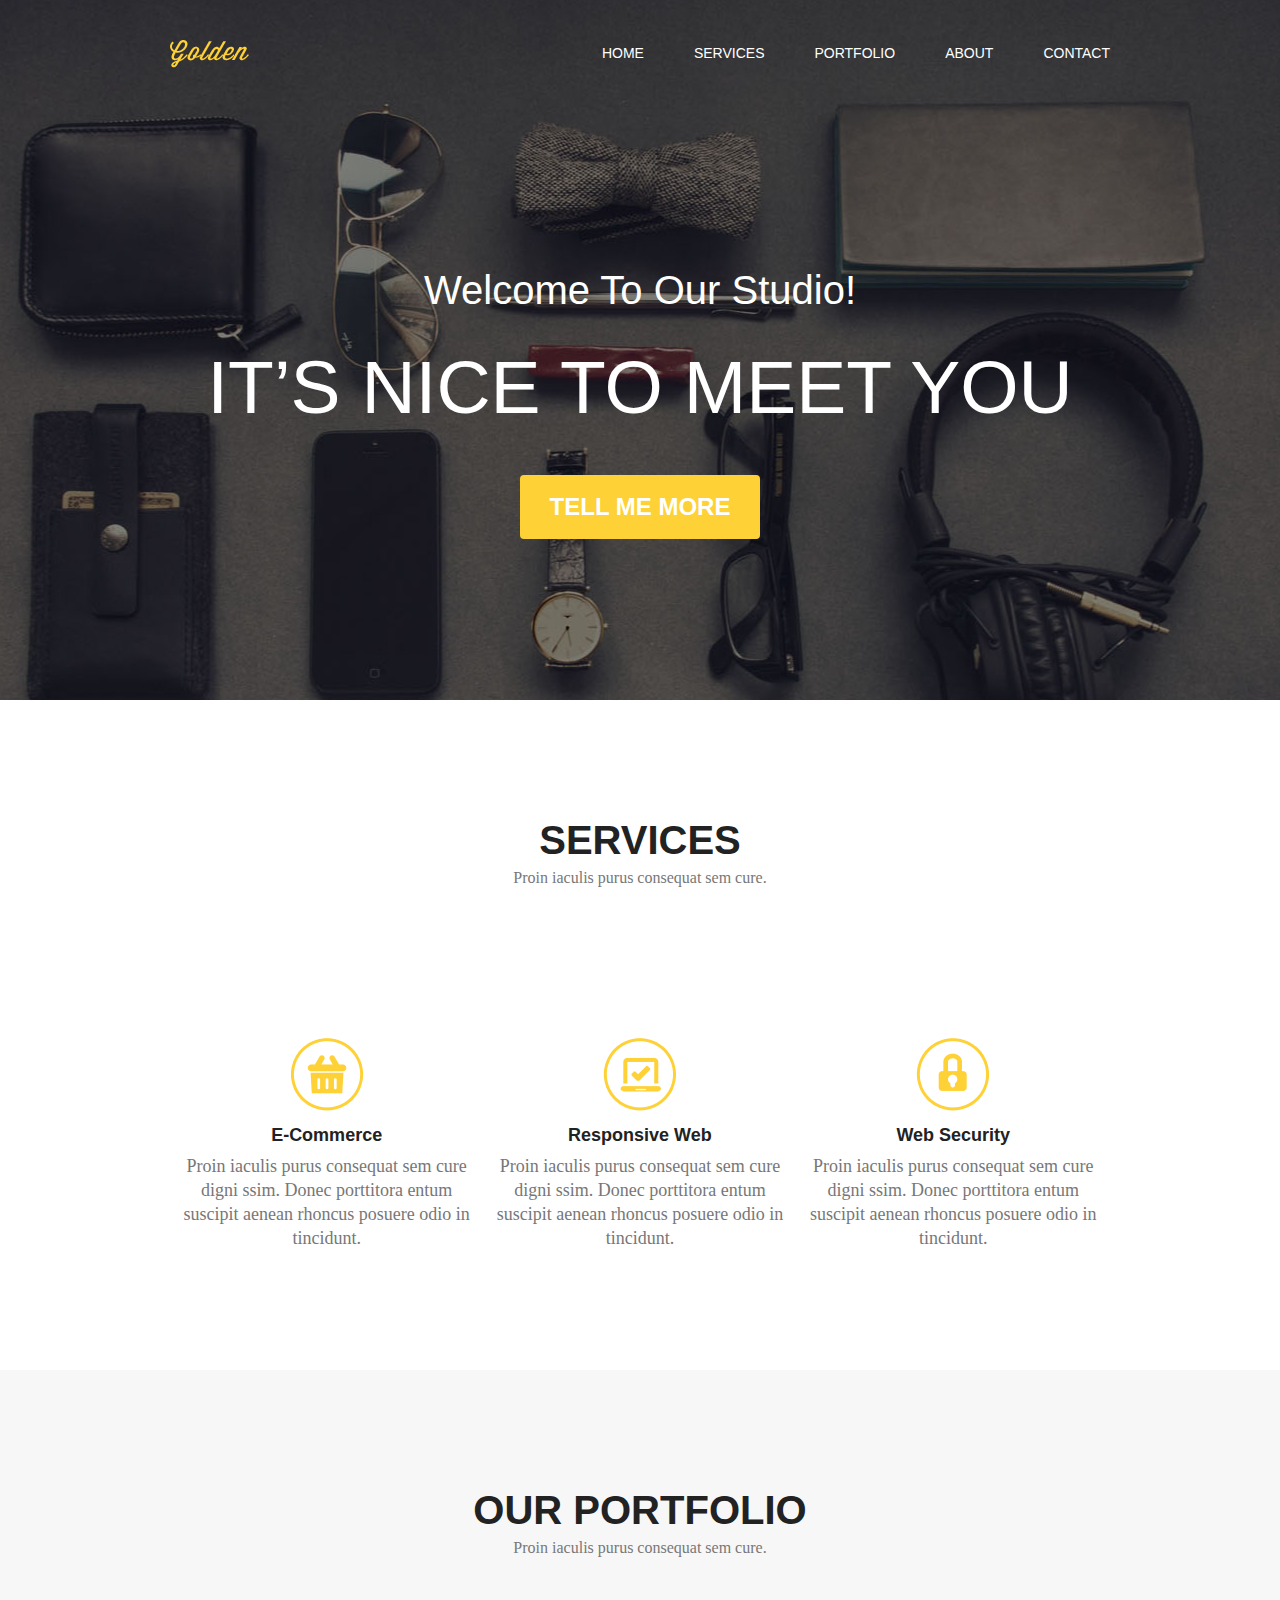
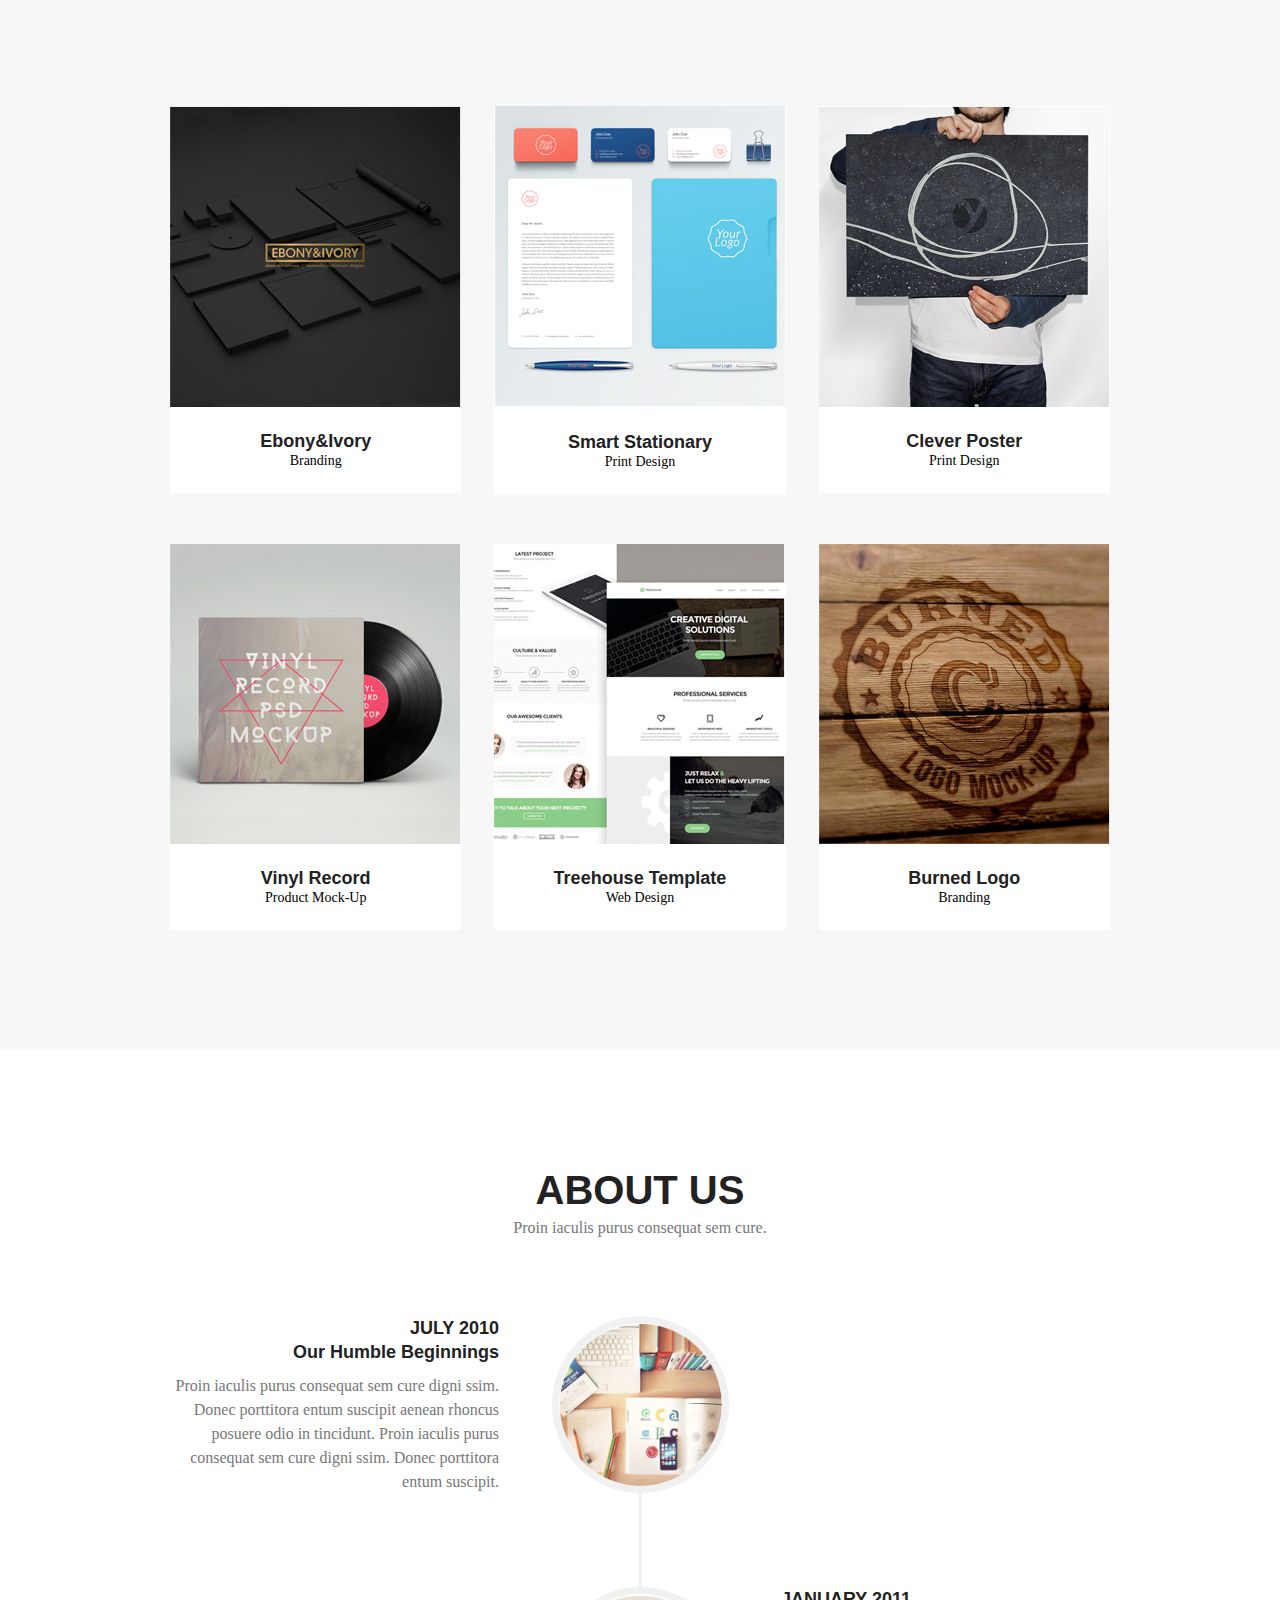
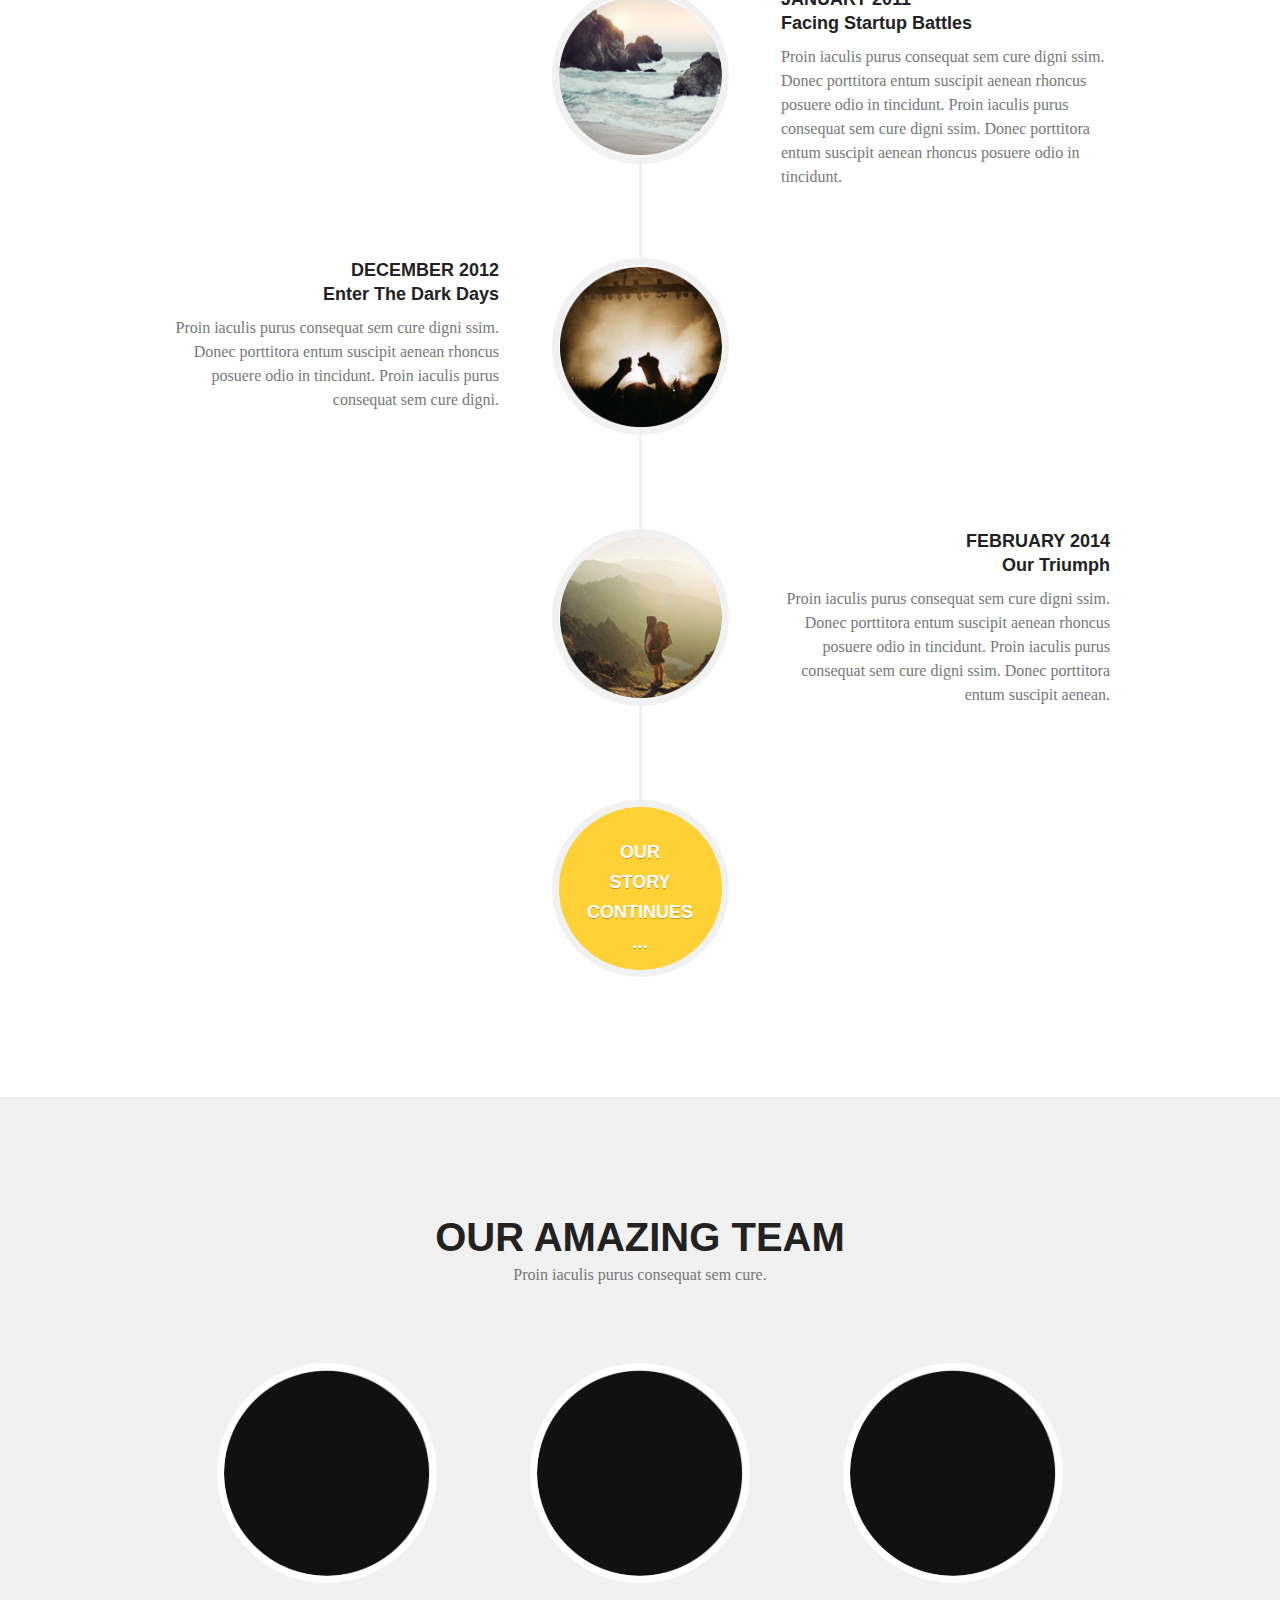
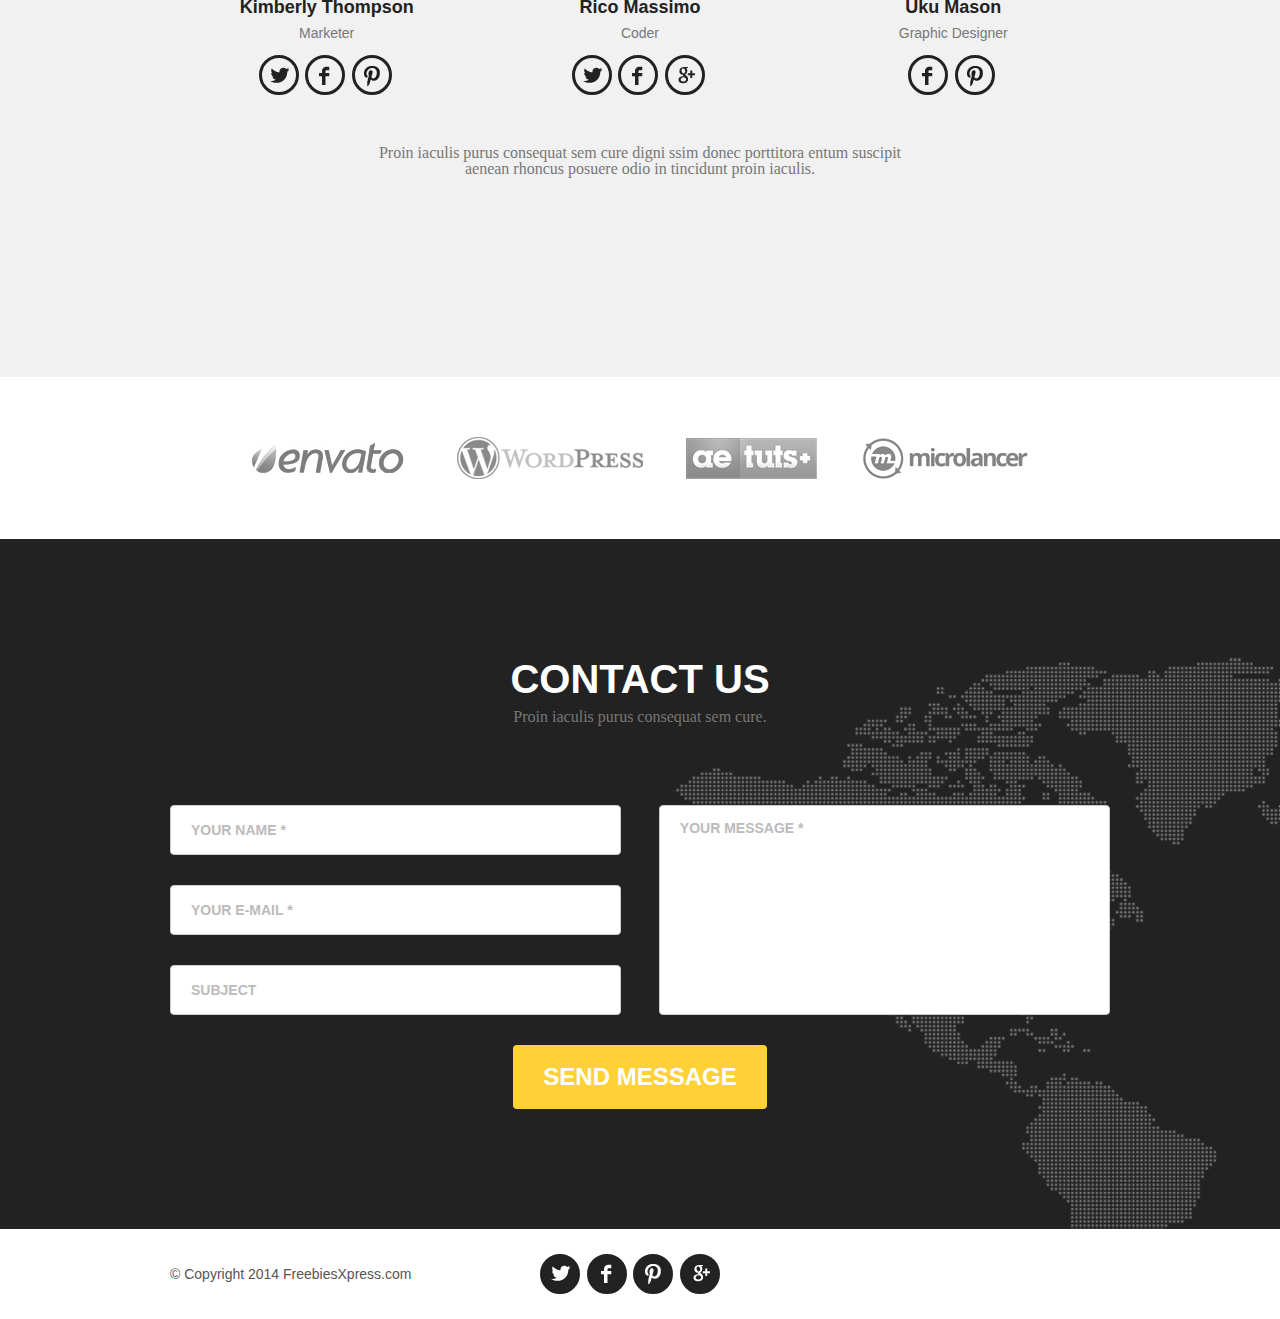
<file: Movie_Store/index.html>
<!DOCTYPE html PUBLIC "-//W3C//DTD XHTML 1.0 Transitional//EN" "http://www.w3.org/TR/xhtml1/DTD/xhtml1-transitional.dtd">
<html xmlns="http://www.w3.org/1999/xhtml">
<head>
	<meta http-equiv="Content-Type" content="text/html" charset="utf-8"/>
	<meta name="viewport" content="width=device-width, initial-scale=1.0"/>
	<title>Movie Store</title>
	<link rel="stylesheet" type="text/css" href="css/style.css">
</head>
<body>

		<!--Header-->	
		<div id="wrapper">
			<div id="header">
				<div class="container clearfix">
					<div class="logo">
						<a href="#"><img src="img/logo.png"></a>
					</div>
					<ul class="nav">
						<li><a href="#">Home</a></li>
						<li><a href="#">Services</a></li>
						<li><a href="#">Portfolio</a></li>
						<li><a href="#">About</a></li>
						<li><a href="#">Contact</a></li>
					</ul>
				</div>
			</div>
		</div>	
		<!--Home-->
		<div id="home">
			<div class="container">
				<h3>Welcome To Our Studio!</h3>
				<h1>It’s nice to Meet you</h1>
				<buttun class="btn">Tell Me More</buttun>
			</div>
		</div>
		<!--Services-->
		<div id="services" class="box">
			<div class="container">
				<h2 class="title">Services</h2>
				<p class="descr">Proin iaculis purus consequat sem cure.</p>
				<div class="services-wrap clearfix">
					<div class="services-item commerce">
						<h5 class="title">E-Commerce</h5>
						<p>Proin iaculis purus consequat sem cure 
						digni ssim. Donec porttitora entum suscipit 
						aenean rhoncus posuere odio in tincidunt.</p>
					</div>
					<div class="services-item responsive">
						<h5 class="title">Responsive Web</h5>
						<p>Proin iaculis purus consequat sem cure 
						digni ssim. Donec porttitora entum suscipit 
						aenean rhoncus posuere odio in tincidunt.</p>
					</div>
					<div class="services-item security">
						<h5 class="title">Web Security</h5>
						<p>Proin iaculis purus consequat sem cure 
						digni ssim. Donec porttitora entum suscipit 
						aenean rhoncus posuere odio in tincidunt.</p>
					</div>	
				</div>
			</div>
		</div>
		<!--Portfolio-->
		<div id="portfolio" class="box">
			<div class="container">
				<h2 class="title">Our portfolio</h2>
				<p class="descr">Proin iaculis purus consequat sem cure.</p>
				<div class="portfolio-wrap clearfix">
					<div class="portfolio-item"><a href=""> <img src="img/p-item1.jpg"> </a>
						<div class="p-item-footer">
							<h5 class="title">Ebony&Ivory</h5>
							<span>Branding</span>
						</div>
					</div>
					<div class="portfolio-item"><a href=""> <img src="img/p-item2.jpg"> </a>
						<div class="p-item-footer">
							<h5 class="title">Smart Stationary</h5>
							<span>Print Design</span>
						</div>
					</div>
					<div class="portfolio-item"><a href=""> <img src="img/p-item3.jpg"> </a>
						<div class="p-item-footer">
							<h5 class="title">Clever Poster</h5>
							<span>Print Design</span>
						</div>
					</div>
					<div class="portfolio-item"><a href=""> <img src="img/p-item4.jpg"> </a>
						<div class="p-item-footer">
							<h5 class="title">Vinyl Record</h5>
							<span>Product Mock-Up</span>
						</div>
					</div>
					<div class="portfolio-item"><a href=""> <img src="img/p-item5.jpg"> </a>
						<div class="p-item-footer">
							<h5 class="title">Treehouse Template</h5>
							<span>Web Design</span>
						</div>
					</div>
					<div class="portfolio-item"><a href=""> <img src="img/p-item6.jpg"> </a>
						<div class="p-item-footer">
							<h5 class="title">Burned Logo</h5>
							<span>Branding</span>
						</div>
					</div>
				</div>
			</div>
		</div>
		<!--About US-->
		<div id="about" class="box">
			<div class="container">
				<h2 class="title">About Us</h2>
				<p class="descr">Proin iaculis purus consequat sem cure.</p>
				<div class="about-wrap">
					<div class="about-item clearfix">
						<div class="about-text left text-right">
						<h5 class="title"><span>July</span> 2010<br> Our Humble Beginnings</h5>
						<p>Proin iaculis purus consequat sem cure 
						digni ssim. Donec porttitora entum suscipit 
						aenean rhoncus posuere odio in tincidunt. Proin 
						iaculis purus consequat sem cure digni 
						ssim. Donec porttitora entum suscipit.</p>
						</div>
						<div class="about-img left">
							<img src="img/aboutimg1.png" alt="img" />
						</div>
					</div>
					<div class="about-item clearfix">
						<div class="about-text right text-left">
						<h5 class="title"><span>January</span> 2011<br>Facing Startup Battles</h5>
						<p>Proin iaculis purus consequat sem cure 
						digni ssim. Donec porttitora entum suscipit 
						aenean rhoncus posuere odio in tincidunt. Proin 
						iaculis purus consequat sem cure digni 
						ssim. Donec porttitora entum suscipit aenean 
						rhoncus posuere odio in tincidunt.</p>
						</div>
						<div class="about-img right">
							<img src="img/aboutimg2.png" alt="img" />
						</div>
					</div>
					<div class="about-item clearfix">
						<div class="about-text left text-right">
						<h5 class="title"><span>December</span> 2012<br>Enter The Dark Days</h5>
						<p>Proin iaculis purus consequat sem cure 
						digni ssim. Donec porttitora entum suscipit 
						aenean rhoncus posuere odio in tincidunt. Proin 
						iaculis purus consequat sem cure digni.</p>
						</div>
						<div class="about-img left">
							<img src="img/aboutimg3.png" alt="img" />
						</div>
					</div>
					<div class="about-item clearfix">
						<div class="about-text right text-right">
						<h5 class="title"><span>February</span> 2014<br>Our Triumph</h5>
						<p>Proin iaculis purus consequat sem cure 
						digni ssim. Donec porttitora entum suscipit 
						aenean rhoncus posuere odio in tincidunt. Proin 
						iaculis purus consequat sem cure digni 
						ssim. Donec porttitora entum suscipit aenean.</p>
						</div>
						<div class="about-img right">
							<img src="img/aboutimg4.png" alt="img" />
						</div>
					</div>
					<a href="#" class="about-link">Our<br>Story<br>Continues<br>...</a>
				</div>
			</div>
		</div>
		<!--AMAZING-->
		<div id="team" class="box">
			<div class="container">
				<h2 class="title">our amazing team</h2>
				<p class="descr">Proin iaculis purus consequat sem cure.</p>
				<div class="team-wrap clearfix">
					<div class="team-item">
						<img src="img/teamimg.png" height="220" width="220">
						<h5 class="title">Kimberly Thompson</h5>
						<p class="cat">Marketer</p>
						<div class="social">
							<a href="#" class="ic-tw">&nbsp;</a>
							<a href="#" class="ic-fb">&nbsp;</a>
							<a href="#" class="ic-pn">&nbsp;</a>
						</div>
					</div>
					<div class="team-item">
						<img src="img/teamimg.png" height="220" width="220">
						<h5 class="title">Rico Massimo</h5>
						<p class="cat">Coder</p>
						<div class="social">
							<a href="#" class="ic-tw">&nbsp;</a>
							<a href="#" class="ic-fb">&nbsp;</a>
							<a href="#" class="ic-gl">&nbsp;</a>
						</div>
					</div>
					<div class="team-item">
						<img src="img/teamimg.png" height="220" width="220">
						<h5 class="title">Uku Mason</h5>
						<p class="cat">Graphic Designer</p>
						<div class="social">							
							<a href="#" class="ic-fb">&nbsp;</a>
							<a href="#" class="ic-pn">&nbsp;</a>
						</div>
					</div>
				</div>
				<p class="descr team-info">
				Proin iaculis purus consequat sem cure  digni ssim donec porttitora entum suscipit<br />  
				aenean rhoncus posuere odio in tincidunt proin iaculis.</p>
			</div>
		</div>
		<div id="brand">
			<div class="container">
				<a href="#"><img src="img/envato.jpg" height="30" width="161" alt="" /></a>
				<a href="#"><img src="img/wordpress.png" height="42" width="186" alt="" /></a>
				<a href="#"><img src="img/tuts.jpg" height="41" width="131" alt="" /></a>
				<a href="#"><img src="img/microlancercopy.png" height="42" width="167" alt="" /></a>
			</div>
		</div>

		<div id="contact" name="contact" class="box">
			<div class="container">
				<h2 class="title">Contact us</h2>
				<p class="descr">Proin iaculis purus consequat sem cure.</p>	
				<form action="#" id="message">
					<div class="clearfix">
						<div class="left">
							<input type="text" placeholder="your Name *" />
							<input type="text" placeholder="your e-mail *" />
							<input type="text" placeholder="subject" />
						</div>
						<div class="right">
							<textarea cols="0" rows="0" placeholder="Your message *" ></textarea>
						</div>
					</div>
					<input type="submit" class="btn" value="send message" />
				</form>				
			</div>
		</div>

		<div id="copyright">
			<div class="container clearfix">
				<p class="left">&copy Copyright 2014 FreebiesXpress.com</p>
				<div class="social">
					<a href="#" class="ic-tw black">&nbsp;</a>
					<a href="#" class="ic-fb black">&nbsp;</a>
					<a href="#" class="ic-pn black">&nbsp;</a>
					<a href="#" class="ic-gl black">&nbsp;</a>
				</div>
			</div>
		</div>
</body>
</file>
<file: Avto/css/fonts.css>
/* font-family: "RobotoRegular"; */
@font-face {
	font-family: "RobotoRegular";
	src: url("../fonts/RobotoRegular/RobotoRegular.eot");
	src: url("../fonts/RobotoRegular/RobotoRegular.eot?#iefix")format("embedded-opentype"),
	url("../fonts/RobotoRegular/RobotoRegular.woff") format("woff"),
	url("../fonts/RobotoRegular/RobotoRegular.ttf") format("truetype");
	font-style: normal;
	font-weight: normal;
}
/* font-family: "RobotoLight"; */
@font-face {
	font-family: "RobotoLight";
	src: url("../fonts/RobotoLight/RobotoLight.eot");
	src: url("../fonts/RobotoLight/RobotoLight.eot?#iefix")format("embedded-opentype"),
	url("../fonts/RobotoLight/RobotoLight.woff") format("woff"),
	url("../fonts/RobotoLight/RobotoLight.ttf") format("truetype");
	font-style: normal;
	font-weight: normal;
}
/* font-family: "RobotoMedium"; */
@font-face {
	font-family: "RobotoMedium";
	src: url("../fonts/RobotoMedium/RobotoMedium.eot");
	src: url("../fonts/RobotoMedium/RobotoMedium.eot?#iefix")format("embedded-opentype"),
	url("../fonts/RobotoMedium/RobotoMedium.woff") format("woff"),
	url("../fonts/RobotoMedium/RobotoMedium.ttf") format("truetype");
	font-style: normal;
	font-weight: normal;
}
/* font-family: "RobotoBold"; */
@font-face {
	font-family: "RobotoBold";
	src: url("../fonts/RobotoBold/RobotoBold.eot");
	src: url("../fonts/RobotoBold/RobotoBold.eot?#iefix")format("embedded-opentype"),
	url("../fonts/RobotoBold/RobotoBold.woff") format("woff"),
	url("../fonts/RobotoBold/RobotoBold.ttf") format("truetype");
	font-style: normal;
	font-weight: normal;
}
/* font-family: "BebasRegular"; */
@font-face {
	font-family: "BebasRegular";
	src: url("../fonts/BebasRegular/BebasRegular.eot");
	src: url("../fonts/BebasRegular/BebasRegular.eot?#iefix") format("embedded-opentype"),
		 url("../fonts/BebasRegular/BebasRegular.woff") format("woff"),
		 url("../fonts/BebasRegular/BebasRegular.ttf") format("truetype");		 
	font-style: normal;
	font-weight: normal;
}
/* font-family: "BebasBold"; */
@font-face {
	font-family: "BebasBold";
	src: url("../fonts/BebasBold/BebasBold.eot");
	src: url("../fonts/BebasBold/BebasBold.eot?#iefix") format("embedded-opentype"),
		 url("../fonts/BebasBold/BebasBold.woff") format("woff"),
		 url("../fonts/BebasBold/BebasBold.ttf") format("truetype");		 
	font-style: normal;
	font-weight: normal;
}
/* font-family: "RobotoCondensedRegular"; */
@font-face {
	font-family: "RobotoCondensedRegular";
	src: url("../fonts/RobotoCondensedRegular/RobotoCondensedRegular.eot");
	src: url("../fonts/RobotoCondensedRegular/RobotoCondensedRegular.eot?#iefix") format("embedded-opentype"),
		 url("../fonts/RobotoCondensedRegular/RobotoCondensedRegular.woff") format("woff"),
		 url("../fonts/RobotoCondensedRegular/RobotoCondensedRegular.ttf") format("truetype");		 
	font-style: normal;
	font-weight: normal;
}
</file>
<file: Avto/css/main.css>
*::-webkit-input-placeholder {
	color: #666;
	opacity: 1;
}
*:-moz-placeholder {
	color: #666;
	opacity: 1;
}
*::-moz-placeholder {
	color: #666;
	opacity: 1;
}
*:-ms-input-placeholder {
	color: #666;
	opacity: 1;
}

body input:focus:required:invalid,
body textarea:focus:required:invalid {
	
}
body input:required:valid,
body textarea:required:valid {
	
}
body {
	font-family: "RobotoRegular", sans-serif;
	font-size: 16px;
	min-width: 320px;
	position: relative;
}
.hidden {
	display: none;
}
.carousel img {
	width: 100%;
	height: auto;
}
.parallax {
	background-attachment: fixed;
	background-position: 50% 0;
	position: relative;
}
header {
	position: relative;
	background: url(../img/top-bg.jpg) repeat-x top center;
	min-height: 644px;
	font-family: 'BebasRegular';
}
header a {color: #fff;}

/* Header Top Panel*/
.top-line {
	padding: 22px 0;
	min-height: 97px;
	width: 100%;
	background-color: rgba(0,0,0,.86);

	-webkit-box-shadow: rgba(255, 255, 255, .18) 0 0 0 1px;
	-moz-box-shadow: rgba(255, 255, 255, .18) 0 0 0 1px;
	-ms-box-shadow: rgba(255, 255, 255, .18) 0 0 0 1px;
	-o-box-shadow: rgba(255, 255, 255, .18) 0 0 0 1px;
	box-shadow: rgba(255, 255, 255, .18) 0 0 0 1px;
}
.top-line a {
	font-size: 21px;	
	border-bottom: #fff solid 1px;
	-webkit-transition:all .50s;
	-moz-transition:all .50s;
	-ms-transition:all .50s;
	-o-transition:all .50s;
	transition:all .50s;
}
.top-line a:hover {border-bottom: transparent 1px solid;}

.top-adress {
	padding-left: 50px;
	background: url(../img/gpslogo.png) no-repeat left top;
	line-height: 26px;
}
.top-adress strong {
	display: block;
	text-transform: uppercase;
	font-family: 'BebasBold';
	font-size: 32px;
	color: #d12f22;
}

.top-line .logo {	
	position: absolute;
	border-bottom: none;
	margin-top: -12px;
	background-size: cover;
}
.top-line .logo:hover {border-bottom: none;}

.logo-wrap {
	position: relative;
	margin: auto;
	width: 240px;
}

.phone-right {
	background-image: none;	
	text-align: right;
}
.phone-right span {color: #fff;}

header h1 {
	margin-top: 65px;
	text-align: center;
	font-size: 40px;
	font-family: 'BebasRegular';
	color: #fff;

	-webkit-text-shadow: 0 2px rgba(0,0,0,.55) ;
	-moz-text-shadow: 0 2px rgba(0,0,0,.55) ;
	-ms-text-shadow: 0 2px rgba(0,0,0,.55) ;
	-o-text-shadow: 0 2px rgba(0,0,0,.55) ;
	text-shadow: 0 2px rgba(0,0,0,.55) ;
}
/* Header Top Panel*/

/*Buttons*/
.btn {
	display: inline-block;    
	padding: 0 25px;
	height: 50px;
	line-height: 50px;
	font-size: 20px;
	font-family: 'BebasRegular';
	color: #fff;
	vertical-align: middle;    
	background-color: #d12f22;    
	border-bottom: 3px solid #ac160a;
}
.btn:hover {background-color: #f54b3d;}
.btn:active {background-color: #8f1006;}

.cost-btn {
	margin-right: 20px;
	background-image: url(../img/cam.png);
	background-repeat: no-repeat;
	background-position: 12px 9px;
	padding: 5px 30px 0 65px;	
	line-height: 20px;
}
.header-btn {
	position: absolute;
	bottom: 33px;
	width: 100%;
}
/*Buttons*/

/*Menu panel*/
.menu-panel {	
	height: 68px;
	background-color: #242424;
	font-family: 'BebasRegular';
	text-transform: uppercase;

	-webkit-box-shadow: rgba(255, 255, 255, .18) 0 0 0 1px;
	-moz-box-shadow: rgba(255, 255, 255, .18) 0 0 0 1px;
	-ms-box-shadow: rgba(255, 255, 255, .18) 0 0 0 1px;
	-o-box-shadow: rgba(255, 255, 255, .18) 0 0 0 1px;
	box-shadow: rgba(255, 255, 255, .18) 0 0 0 1px;
}

.menu-panel ul {
	margin: 0;
	padding: 0;
	list-style-type: none;
}
.menu-panel li {
	float: left;
}
.menu-panel a {
	display: block;
	padding: 0 25px 0 45px;
	font-size: 20px;
	line-height: 68px;	
	border-left: #383838 solid 1px;		
	color: #fff;
	background: url(../img/menu-icons.png) no-repeat 15px 13px;
}
/*Menu panel*/

/*Спрайты + убираем левую черту в меню*/
.menu-panel li:nth-child(1) a {border-left: none;}
.menu-panel li:nth-child(2) a {background: url(../img/menu-icons.png) no-repeat 15px -70px;}
.menu-panel li:nth-child(3) a {background: url(../img/menu-icons.png) no-repeat 15px -152px;}
.menu-panel li:nth-child(4) a {background: url(../img/menu-icons.png) no-repeat 15px -242px;}
.menu-panel li:nth-child(5) a {background: url(../img/menu-icons.png) no-repeat 13px -332px;}
.menu-panel li:nth-child(6) a {background: url(../img/menu-icons.png) no-repeat 15px -415px;}
/*Спрайты + убираем левую черту в меню*/

.menu-panel li.active a, 
.menu-panel li:hover a {background-color: #050505;}

/*Рамка "гарантия на все работы"*/
.waranty {		
	float: right;
	margin-top: 7px;
	padding: 8px 6px;				
	border: 3px solid #fff;
	border-radius: 3px;
	font-size: 15px;	
	line-height: 16px;
	cursor: default;
	color: #fff;
}
.text-waranty-left, .text-waranty-right {	
	display: inline-block;
	vertical-align: middle;
}
.text-waranty-left {
	margin-top: 10px;
	margin-right: 7px;
	font-family: 'BebasBold';	
	font-size: 20px;
}
.text-waranty-left span {
	font-family: 'BebasBold';	
	font-size: 34px;
}
.text-waranty-right {
	font-family: 'RobotoCondensedRegular';	
}
/*Рамка "гарантия на все работы"*/

/*Main black-color*/
.main {	
	padding: 20px 0 40px;
	background-color: #191919;	
}
.main h2, article h2 {
	padding: 30px 0;
	text-align: center;
	text-transform: uppercase;
	font-family: 'BebasRegular';
	font-size: 40px;	
	color: #c9c9c9;	
}
.main strong {color: #fff;}
.main span {color: #d12f22;}

article h2,
section h2 {
	position: relative;
}

.black-s h2::before {
	content: '';
	position: absolute;
	top: 48px;
	margin-left: -70px;
	background-image: url(../img/quotes.png);
	width: 50px;
	height: 20px;
}
.black-s h2::after {
	content: '';
	position: absolute;
	top: 48px;
	margin-left: 17px;
	background-image: url(../img/quotes.png);
	background-position: -50px 0;
	width: 50px;
	height: 20px;
}

.main-wrap {
	position: relative;
	text-align: center;
	padding: 0;
}
.main-item-wrap {
	display: inline-block;
	margin-right: 30px;
	width: 160px;	
	text-align: center;
}
.main-item-wrap:last-child {margin-right: 0;}

.main-item-wrap a {
	color: #fff;
}
.main-item {
	border: 1px solid #353535;
	border-radius: 2px;
}
.main-item h4 {
	margin-top: -15px;
	margin-bottom: 5px;
	font-weight: normal;
	font-family: 'BebasBold';
	font-size: 20px;
}
.main-item a:hover h4,
.main-item-wrap.active h4 {text-decoration: underline;}

.main-item-wrap.active,
.main-item-wrap:hover {background-color: #2a2a2a;}

.main-item-wrap span {
	display: block;
	margin: 15px auto;
	width: 130px;
	height: 85px;
	background-image: url(../img/set-icons.png);
}
.main-item-wrap:nth-child(1) span {background-position: 10px 0;}
.main-item-wrap:nth-child(2) span {background-position: -117px 0;}
.main-item-wrap:nth-child(3) span {background-position: -250px 0;}
.main-item-wrap:nth-child(4) span {background-position: -378px 0;}
.main-item-wrap:nth-child(5) span {background-position: -504px 0;}
.main-item-wrap:nth-child(6) span {background-position: -634px 0;}

.item-toggle {
	position: relative;
	height: 25px;	
	background-color: #212121;
	cursor: pointer;
	background-image: url(../img/check-arrow.png);
	background-position: 73px 10px;
	background-repeat: no-repeat;
}
.main-item-wrap.active .item-toggle,
.main-item-wrap:hover .item-toggle {
	background-color: #353535;
	background-position: -117px  10px;
}

.main-wrap ul {
	position: relative;
}
.main-item-wrap > ul {
	position: absolute;
	left: 0;
	margin-top: 25px;
	padding: 15px 0;
	width: 100%;
	font-size: 20px;
	list-style-type: none;
	background-color: #353535;
	z-index: 10;
	display: none;
}
.main-item-wrap-after {
	content: '';
	position: absolute;
	margin: 16px 70px;
	width: 18px;
	height: 9px;
	background-image: url(../img/menu-arrow.png);
	display: none;
}
.main-item-wrap.active > ul li {
	display: inline-block;
	font-family: 'BebasRegular';
}
.main-item-wrap.active > ul li a {
	padding: 0 10px;
	text-decoration: underline;
}
.main-item-wrap.active > ul li a {text-decoration: underline;}

.main-btn {
	margin-top: 60px;
	text-align: center;
}
/*Main black-color*/

/* Article white color */
article.content {background-color: #e9e9e9;}
article h2 {	
	padding-bottom: 0;
	margin: 0;
	color: #050505;}

.white-s::before {
	content: '';
	position: absolute;
	top: 48px;
	margin-left: -70px;
	background-image: url(../img/quotes-black.png);
	width: 50px;
	height: 20px;
}
.white-s::after {
	content: '';
	position: absolute;
	top: 48px;
	margin-left: 17px;
	background-image: url(../img/quotes-black.png);
	background-position: -50px 0;
	width: 50px;
	height: 20px;
}
p.descr {
	margin: auto;
	padding-bottom: 30px;	
	max-width: 775px;
	font-family: 'RobotoBold';
	text-align: center;
	color: #050505;
}
/* Article white color */

/* Article items */
.art-items {
	padding-top: 40px;	
	background-color: #d6d6d6;
}
.section-items {margin-bottom: 40px;}
.section-items p {	
	text-align: center;	
	font-family: 'RobotoRegular';
	font-size: 14px;
	color: #050505;
}
.section-items img {
	max-width: 100%;	
	border-top: 8px solid #d12f22;
}
/* Article items */

/* Bottom section */
.s-bottom {padding-top: 30px;}
.s-bottom img {
	position: absolute;
	bottom: 0;	
	max-width: 90%;
}

.sb-wrap {	
	line-height: 50px;
	vertical-align: middle;	
}
.sb-wrap.sb-btn {text-align: right;}
.sb-wrap h2 {	
	margin: 0;
	text-transform: uppercase;
	font-family: 'BebasRegular';
	font-size: 36px;	
	color: #050505;	
}

.sb-clear {margin-top: 30px;}
/* Bottom section */

/* Footer */
footer {
	padding: 28px 0 35px;
	font-family: 'BebasBold';
	font-size: 20px;
	background-color: #2a2a2a;
	color: #fff;
}
footer img {float: right;}

footer a {
	color: #fff;
}

.footer-panel ul {
	margin: 0;
	padding: 0;
	list-style-type: none;
}
.footer-panel li {
	float: left;
	text-decoration: underline;
}
.footer-panel a {
	margin-right: 25px;		
}
/* Footer */
</file>
<file: Avto/css/media.css>
/*==========  Desktop First Method  ==========*/

/* Large Devices, Wide Screens */
@media only screen and (max-width : 1200px) {

}

/* Medium Devices, Desktops */
@media only screen and (max-width : 992px) {

}

/* Small Devices, Tablets */
@media only screen and (max-width : 768px) {

}

/* Extra Small Devices, Phones */
@media only screen and (max-width : 480px) {

}

/* Custom, iPhone Retina */
@media only screen and (max-width : 320px) {

}


/*==========  Mobile First Method  ==========*/

/* Custom, iPhone Retina */
@media only screen and (min-width : 320px) {

}

/* Extra Small Devices, Phones */
@media only screen and (min-width : 480px) {

}

/* Small Devices, Tablets */
@media only screen and (min-width : 768px) {

}

/* Medium Devices, Desktops */
@media only screen and (min-width : 992px) {

}

 /* Large Devices, Wide Screens */
@media only screen and (min-width : 1200px) {

}
</file>
<file: GoodInc/css/style.css>
html, body, div, span, applet, object, iframe,
h1, h2, h3, h4, h5, h6, p, blockquote, pre,
a, abbr, acronym, address, big, cite, code,
del, dfn, em, img, ins, kbd, q, s, samp,
small, strike, strong, sub, sup, tt, var,
b, u, i, center,
dl, dt, dd, ol, ul, li,
fieldset, form, label, legend,
table, caption, tbody, tfoot, thead, tr, th, td,
article, aside, canvas, details, embed, 
figure, figcaption, footer, header, hgroup, 
menu, nav, output, ruby, section, summary,
time, mark, audio, video {
 margin: 0;
 padding: 0;
 border: 0;
 font-size: 100%;
 font: inherit;
 vertical-align: baseline;
}

}
html {height: 100%}
body {
	height: 100%;
	font: 14px/24px Arial, Tahoma, sans-serif;
	background-color: #ebebeb;
}
ol, ul {list-style: none;}
* {
	margin: 0;
	padding: 0;
	outline: none;

	-webkit-box-sizing: border-box;
	-moz-box-sizing: border-box;
	box-sizing: border-box;
}

a, a:hover {text-decoration: none;}


* {
 box-sizing: border-box
}

a, a:hover {text-decoration: none;}

@font-face {
    font-family: 'NexaHeavy';
    src: url('../fonts/NexaHeavy.eot');
    src: url('../fonts/NexaHeavy.eot') format('embedded-opentype'),
         url('../fonts/NexaHeavy.woff2') format('woff2'),
         url('../fonts/NexaHeavy.woff') format('woff'),
         url('../fonts/NexaHeavy.ttf') format('truetype'),
         url('../fonts/NexaHeavy.svg#NexaHeavy') format('svg');
}

@font-face {
    font-family: 'NexaLight';
    src: url('../fonts/NexaLight.eot');
    src: url('../fonts/NexaLight.eot') format('embedded-opentype'),
         url('../fonts/NexaLight.woff2') format('woff2'),
         url('../fonts/NexaLight.woff') format('woff'),
         url('../fonts/NexaLight.ttf') format('truetype'),
         url('../fonts/NexaLight.svg#NexaLight') format('svg');
}

blockquote, q {
 quotes: none;
}
blockquote:before, blockquote:after,
q:before, q:after {
 content: '';
 content: none;
}
table {
 border-collapse: collapse;
 border-spacing: 0;
}

.clearfix:before,
.clearfix:after {
 content:" ";
 display: block;
}
.clearfix:after {clear: both;}

.left {float: left;}
.right {float: right;}
.text-right {text-align: right}
.text-left {text-align: left}

.container {
 width: 960px;
 padding: 0 10px; 
 margin: 0 auto;
}


#header {
 background: #373737;
}

.logo a {
 position: relative;
 display: inline-block;
 width: 80px;
 height: 65px; 
 font: 36px 'NexaHeavy';
 text-align: center;
 vertical-align: middle;
 background: #f26c4f;
 color: #FFF;
}
.logo a:after,
.features-text:after {
 position: absolute;
 content: '';
 display: block;
 left: 100%;
 top: 50%;
 height: 0;
 width: 0;
 margin-top: -13px;
 border-top: 12px solid transparent;
 border-left: 12px solid #f26c4f;
 border-bottom: 12px solid transparent; 
}
.logo > span {
 display: inline-block;
 margin-left: 20px;
 vertical-align: middle;
 font: 18px 'NexaLight';
 color: #FFF;
}

#nav {
 background: #474747;
}

.navigation li {
 float: left;
 padding: 25px 0; 
}

.navigation li span {
 display: block;
 padding: 0 25px;
 height: 11px;
 line-height: 11px;
 border-right: 1px solid #767676;
}

.navigation li a {
 position: relative;
 font-size: 12px;
 color: #fff; 
}
.navigation li.active a:after,
.navigation li a:hover:after {
 position: absolute;
 content: '';
 display: block;
 left: 0;
 right: 0;
 bottom: -23px;
 height: 4px;
 background: #f26c4f;
}

.panel-head {padding: 15px 0 10px;}

.search-wrap {width: 300px;}
.search { 
 width: 100%;
 height: 45px;
 padding: 15px 20px;
 border: none;
 background: #fff url(../img/clock.png) no-repeat right 12px center;
 -webkit-box-shadow:  ;
 -moz-box-shadow:  ;
 -ms-box-shadow:  ;
 -o-box-shadow:  ;
 box-shadow: 1px 1px 1px rgba(0,0,0,.1);
}

.search::-webkit-input-placeholder {
 font: bold 12px Arial, sans-serif;
 color: #959595;
}

.social {padding-top: 15px;}

.social a {
 display: inline-block;
 margin-left: 30px;
 height: 13px;
 padding-left: 20px;
 font-size: 12px;
 line-height: 13px;
 color: #8f8f8f;
 background: url(../img/social-bg.png) no-repeat;
}
.social a:hover {color: #555;}

.social a:first-child {margin-left: 0;}
.social a.sc-tw {background-position: 0 0;}
.social a.sc-fb {background-position: 0 -13px;}
.social a.sc-rs {background-position: 0 -26px;}
.social a.sc-em {background-position: 0 -39px;}

#features {margin-bottom: 15px;}
.features-img {
	position: relative;	
	width: 630px;
	height: 390px;
	background: #f26c4f;
	overflow: hidden;
}

.features-img img {
	display: block;
	width: 100%;
	height: auto;
}

.feature-txt {
	position: absolute;
	bottom: 0;
	right: 0;
	width: 365px;	
	padding: 20px 25px;
	background: rgba(0,0,0,.5) bottom right;
}

.feature-txt p {
	font-size: 16px;
	color: #fff;
}

.features-text {
	position: relative;
	width: 310px;
	height: 390px;
	padding: 40px 37px;
	border-left: 9px solid #f26c4f;
	background: #373737;
}

.features-text h4 {	
	margin-bottom: 15px;	
	font-weight: bold;
	font-size: 19px;
	line-height: 24px;
	color: #fff;
}
.features-text p {
	margin-bottom: 10px;
	line-height: 23px;
	font-size: 12px;
	color: #a7a7a7;
}

.features-text:after {
	left: 0;
	top: 55px;
}

.date {
	display: inline-block;
	padding-left: 25px;
	font-size: 12px;
	color: #a7a7a7;
	background: url(../img/clock2.png) no-repeat left center;
}

#articles {margin-bottom: 15px;}
.articles-item {
	float: left;
	width: 300px;
	height: 380px;
	margin-right: 20px;
	background: #fff;	
	border-bottom: 1px solid #d3d3d3;
}
.articles-item:last-child {margin-right: 0;}

.articles-img {
	position: relative;
	overflow: hidden;
}
.articles-item img {
	height: 190px;
	width: 100%;	
}

h3.title {
	margin-bottom: 20px;
	font-weight: bold;
	font-size: 25px;
	line-height: 30px;
	color: #4f4f4f;
}
h3.title a {color: #4f4f4f;}
	
h3.title a:hover {
	color: #333;
}
.articles-item p {		
	font-size: 12px;
	color: #646464;
}

.zoom {
	position: absolute;	
	top: 0;
	right: 0;	
	height: 80px;
	width: 80px;
	background: url(../img/zoom-bl.png) no-repeat;
}

.zoom a {	
	position: absolute;
	top: 14px;
	right: 4px;
	padding: 2px 10px;
	font-family: 'Times New Roman';
	font-size: 25px;
	color: #fff;
}

/*Sidebar Right*/
.sidebar {
	width: 300px;
}

.content {
	margin-right: 320px;
}

.side-feature {
	margin-bottom: 15px;
	background: #373737;
	color: #fff;
}
.side-feature h3.title a {color: #fff;}
.side-feature h3.title a:hover {color: #ccc;}

.articles-img {
	position: relative;
}
.descr {padding: 25px 25px 50px;}

.news-text {	
	padding: 15px 13px;
	margin-bottom: 25px;		
}

.news-text h5 {
	font-size: 19px;
	font-weight: bold;
}
.news-text h5 a,
.news-box.four h5 a,
.contacts li a {
	color: #474747;
}

.news-text p {	
	font: 12px Arial, sans-serif;
	color: #a7a7a7;
	line-height: 23px;
}

.news-date span {		
	font: 12px Arial, sans-serif;
	color: #8f8f8f;	
}

.line {	
	height: 2px;
	width: 100%;
	background: #d9d9d9;	
}

.contacts {
	width: 100%;
}

.contacts li {
	height: 45px;
	padding: 12px 20px;
	margin-bottom: 10px;
	background: #fff;
	border-left: 3px solid #cacaca;	
	font-size: 16px;
	font-weight: bold;	
}
.contacts li:last-child {margin-bottom: 0;}
.contacts li a:hover {color: #706f6f;}

.contacts li span {		
	margin-left: 5px;
	vertical-align: middle;
	font: 12px/12px Arial, sans-serif;
	color: #a7a7a7;
}

/*Content list*/
.news-box {
	height: 170px;
	margin-bottom: 15px;
	padding: 30px 65px 30px 35px;
	background: #fff;
	border-left: 5px solid #f26c4f;
}
.news-box.active{
	background: #f26c4f;
	border-left: 5px solid #ce4e32;
}

.news-box h4 a {		
	font-weight: bold;
	font-size: 24px;
	color: #474747;	
}
.news-box.active h4 a,
.news-box.active p,
.news-box.active .rating {
	color: #fff;
}
.news-box.four h5 {
	font-weight: bold;
	font-size: 18px;
	color: #474747;	
}

.news-box p {
	font-size: 14px;
	color: #707070;	
}

/*Panel rating, comments, votes*/
.rating {	
	margin: 10px 0 10px;
	font: 10px Tahoma, sans-serif;
	color: #8f8f8f;
}
.news-box.four .rating {margin: 5px 0;}
.rating span {
	display: inline-block;
	vertical-align: middle;	
}

.rate {
	width: 65px;
	margin-right: 5px;	
}
.rate span {	
	height: 14px;
	background: url(../img/star.png) repeat-x;
}
.news-box.active .rate span {
	height: 14px;
	background: url(../img/star-white.png) repeat-x;
}
.divide {
	margin: 0 30px;
	height: 21px;
	width: 1px;
	background: #dfdfdf;
}
.news-box.third .divide,
.news-box.four .divide {height: 12px;}

/*Text box*/
.news-box.third {
	height: 100px;
	padding: 25px 30px 30px 35px;
}

.news-box.four {
	margin-bottom: 25px;
	height: 75px;
	padding: 15px 30px;
}

/*READ MORE*/
#read-more {text-align: center;}

.read-more-plus {
	display: inline-block;	
	font: bold 14px Arial, sans-serif;
	color: #bdbdbd;
	text-transform: uppercase;
}
.read-more-plus p {margin-bottom: 8px;}
.read-more-plus img {margin-bottom: 25px;}

/*NEWS POST*/
.news-post {
	margin-bottom: 25px;
	
}

.post-text {
	height: 335px;
	padding: 35px 40px;
	background: #fff;	
}

.title-news {
	font: bold 30px/35px Arial, sans-serif;
	color: #707070;
}

.post-text p {
	display: inline-block;
	font: bold 14px/24px Arial, sans-serif;
	color: #707070;
}
.post-text p span {color: #f26c4f;}

.post-rate {
	position: relative;
	height: 40px;
	background: #efefef;	
}

.post-rate span {
	display: inline-block;
	position: absolute;
	right: 25px;
	top: 9px;		
	font: 12px/24px Arial, sans-serif;
	color: #a2a2a2;
	vertical-align: middle; 
}
.post-rate span img {padding-left: 5px;}

.post-date {
	display: inline-block;
	padding-left: 25px;
	margin-top: 9px;
	font-size: 12px;
	color: #a2a2a2;	
}

/* IMG + NEWS */
.news-feature {
	height: 615px;
	margin-bottom: 30px;		
}

.nf-img {
	height: 300px;
	width: 100%;
	overflow: hidden;
}
.news-descr {
	padding: 35px 50px;
	background: #fff;	
}
.n-descr {
	font: 14px/22px Arial, sans-serif;
	color: #949494;	
}
/* LAST POST */
.last-post {
	margin-bottom: 120px;
	padding: 45px 50px;
	height: 485px;
	background: #fff;
}
/* Footer */
#footer {
	height: 140px;
 	background: #474747;
}

.foot li {
 	float: left;
 	padding: 35px 0 20px; 
}

.foot li a { 
	margin-right: 40px;
 	font-size: 12px;
 	color: #fff; 
}
.foot li a:hover {color: #d3d0d0;}

.text-footer {
	font: 11px/21px Arial, sans-serif;
	color: #7e7e7e;
}
</file>
<file: M_Store/css/style.css>
@import url(http://fonts.googleapis.com/css?family=Oswald:400,300,700);

html, body, div, span, applet, object, iframe,
h1, h2, h3, h4, h5, h6, p, blockquote, pre,
a, abbr, acronym, address, big, cite, code,
del, dfn, em, img, ins, kbd, q, s, samp,
small, strike, strong, sub, sup, tt, var,
b, u, i, center,
dl, dt, dd, ol, ul, li,
fieldset, form, label, legend,
table, caption, tbody, tfoot, thead, tr, th, td,
article, aside, canvas, details, embed, 
figure, figcaption, footer, header, hgroup, 
menu, nav, output, ruby, section, summary,
time, mark, audio, video {
	margin: 0;
	padding: 0;
	border: 0;
	font-size: 100%;
	font: inherit;
	vertical-align: baseline;
}

}
html {height: 100%}
body {
	height: 100%;
	font: 13px/18px Arial, Tahoma, sans-serif;
	background: #FFF url(../img/bg.png) repeat;
	}
/* HTML5 display-role reset for older browsers */
article, aside, details, figcaption, figure, 
footer, header, hgroup, menu, nav, section {
	display: block;
}
body {
	line-height: 1;
}
ol, ul {
	list-style: none;
}

* {
	box-sizing: border-box
}

a, a:hover {color: #000; text-decoration: none;}

blockquote, q {
	quotes: none;
}
blockquote:before, blockquote:after,
q:before, q:after {
	content: '';
	content: none;
}
table {
	border-collapse: collapse;
	border-spacing: 0;
}

.clearfix:before,
.clearfix:after {
	content:" ";
	display: block;
}
.clearfix:after {clear: both;}

.left {float: left;}
.right {float: right;}
.text-right {text-align: right}
.text-left {text-align: left}

.container {
	width: 960px;	
	margin: 0 auto;	
}

#wrapper {
	min-height: 100%;
	height: auto !important;
	height: 100%;
}

/*Top panel*/
#upperHeader {	
	height: 35px;
	border-top: 3px solid #cc3333;
	background: #000;
}

.social {
	float: left;
	padding: 4px 0;
}

.social a {
	display: inline-block;
	height: 23px;
	width: 23px;
	vertical-align: middle;
	background: url(../img/social-sprite.png) no-repeat;
	-webkit-border-radius: 50%;
	-moz-border-radius: 50%;
	-ms-border-radius: 50%;
	-o-border-radius: 50%;
	border-radius: 50%;
}
.social a.s-fb {background-position: 0 0;}
.social a.s-dr {background-position: -23px 0;}
.social a.s-tw {background-position: -46px 0;}
.social a.s-mail {background-position: -69px 0;}
.social a.s-vi {background-position: -92px 0;}

.login {
	float: right;
	padding-top: 8px;
}

.login a,
.login span { 	
	font-size: 13px;
	color: #fff;	
}

.login a:hover {text-decoration: underline;}

.cart {
	float: right;
	width: 105px;
	margin-left: 25px;
	background: #cc3333 url(../img/cart.png) no-repeat 9px 8px;
	-webkit-border-radius: 0 0 10px 10px;
	-moz-border-radius: 0 0 10px 10px;
	-ms-border-radius: 0 0 10px 10px;
	-o-border-radius: 0 0 10px 10px;
	border-radius: 0 0 10px 10px;
	overflow: hidden;
}

.cart a {
	display: block;
	padding: 15px 0 0 40px;
	height: 46px;
	color: #fff;
}

/*Navigation*/
#menu {padding: 20px 0;}

.logo a img {
	-webkit-border-radius: 50%;
	 -moz-border-radius: 50%;
	 -ms-border-radius: 50%;
	 -o-border-radius: 50%;
	 border-radius: 50%; 
}

.logo img,
.logo span {
	display: inline-block;
	vertical-align: middle;		
}

.logo span {
	font-size: 30px;
	color: #000;
}

.item {margin-top: 25px;}

.item li {
	position: relative;
	float: left;
}
.item li + li {margin-left: 30px;}

.item li:before {
	position: absolute;
	content: '';
	display: none;
	top: -20px;
	left: 50%;
	margin-left: -18px;
	width: 35px;
	border-top: 4px solid #efc539;
}
.item li:hover:before,
.item li.active:before {display: block;}

.item li a {
	font-size: 14px;
	font-weight: bold;
	color: #000;
	text-transform: uppercase;	
}
/* //Navigation */

/* Home */
#home {
	padding-bottom: 10px;
	margin-bottom: 40px;
	border-bottom: 1px solid #e0e0e0;
	background: #fff;
}

.quote-bg {
	padding: 20px 0;
	-webkit-box-shadow: inset 0 5px 5px rgba(0,0,0,.25);
	-moz-box-shadow: inset 0 5px 5px rgba(0,0,0,.25);
	-ms-box-shadow: inset 0 5px 5px rgba(0,0,0,.25);
	-o-box-shadow: inset 0 5px 5px rgba(0,0,0,.25);
	box-shadow: inset 0 5px 5px rgba(0,0,0,.25);	

	background: #cc3333;
}

.title-home {
	font: 28px 'Oswald', sans-serif;		
	color: #fff;	
	text-transform: uppercase;
	-webkit-width: text-shadow: 0 1px 1px rgba(0,0,0,.25);
	-moz-width: text-shadow: 0 1px 1px rgba(0,0,0,.25);
	-ms-width: text-shadow: 0 1px 1px rgba(0,0,0,.25);
	-o-width: text-shadow: 0 1px 1px rgba(0,0,0,.25);
	text-shadow: 0 1px 1px rgba(0,0,0,.25);
}

.pag li {
	float: left;	
}

.pag li a,
.pag li span {
	font-size: 12px;
	color: #fff;
	-webkit-text-shadow: 0 1px 1px rgba(0,0,0,.25);
	-moz-text-shadow: 0 1px 1px rgba(0,0,0,.25);
	-ms-text-shadow: 0 1px 1px rgba(0,0,0,.25);
	-o-text-shadow: 0 1px 1px rgba(0,0,0,.25);
	text-shadow: 0 1px 1px rgba(0,0,0,.25);
}

.pag li .pag-s {
	display: inline-block;
	margin: 0 5px;
	font-size: 16px;
}

.pag li a:hover {
	text-decoration: underline;
}

.home-link {	
	display: inline-block;
	float: right;
	margin-top: 15px;
	height: 33px;
	width: 36px;
	background: url(../img/home.png) no-repeat;
}
/* // Home */

/* Shop Menu */
.shop-menu {
	padding: 18px 20px;	
	margin-bottom: 40px;
	border: 1px solid #eaeaea;
	background: #fff;
}

.genres li {	
	float: left;
	padding: 0 15px 0 9px;
	background: url(../img/dividers.png) no-repeat right center;
}
.genres li:first-child {padding-left: 0;}
.genres li:last-child {
	background-image: none;
	padding-right: 0;
}

.genres a {
		
	line-height: 16px;
	text-transform: uppercase;	
	color: #1e1e20;
}

.genres a:hover,
.genres li.active a {color: #cd3737;}

.display {float: right;}
.display a {
	display: inline-block;	
	vertical-align: middle;
}

.list {	
	width: 30px;
	height: 19px;
	background: url(../img/list.png) no-repeat;
}

.squares {	
	width: 28px;
	height: 18px;
	margin-right: 10px;
	background: url(../img/squares.png) no-repeat;
}

.sortby {
	float: right;
	margin-right: 80px;
}

.s-sp {
	font-size: 13px;	
	color: #1e1e20;
}
/* // Shop Menu */

/* Content and Sidebar */
.middle {padding-bottom: 300px;}

.sidebar {
	float: right;
	width: 260px;	
}

.s-products {
	margin: 15px 0 0;
	padding-left: 15px;
}
.s-products-item {margin-bottom: 10px;}
.s-products-img {
	height: 90px;
	width: 90px;
	float: left;
	overflow: hidden;	
	background: #44484e;
}
.s-products-img img {
	display: block;
	width: 100%;
}

.s-products-info {
	padding-top: 10px;
	margin-left: 105px;
}

.s-products-info a {
	font-weight: bold;
}

.s-products-info h6 {
	margin-top: 0 !important;
}
.commetns {
	font-size: 11px;
	color: #1E1E20;
	text-transform: uppercase;
}
.ic-comment, .ic-comment-white {
	display: inline-block;
	vertical-align: middle;
	height: 18px;
	width: 13px;
	background: url(../img/comments.png) no-repeat center;
}

.s-title {
	position: relative;
	margin-bottom: 10px;	
	padding: 0 0 15px 15px;
	font: normal 18px/20px 'Oswald', sans-serif;
	color: #2a2b2c;
	text-transform: uppercase;
	border-bottom: 1px dotted #d5d5d5;
}

.s-title .s-slid {
	position: absolute;	
	top: 100%;
	left: 0;
	z-index: 1000;	
	margin-top: -4px;	
	width: 40px;
	height: 7px;
	background: #cc3333;
}

.title-list { 
	margin: 10px 0 40px;
	padding-left: 15px; 
	list-style: url(../img/arrow.png);
	list-style-position: inside;
}
.title-list li {
	padding: 10px 0;
	border-bottom: 1px dotted #9fa0a1;	
}
.title-list li:last-child {border: none;} 

.title-list li a {	
	font: bold 13px Arial, sans-serif;
	color: #2a2b2c;	
}
.title-list li a:hover {text-decoration: underline;}

.title-list li span {
	display: inline-block;
	margin-left: 5px;
	font-size: 13px;
	color: #7d7e7e;
}

.search {
	position: relative;	
	padding-left: 15px;
}

.search input[type="text"] {
	display: block;	
	width: 100%;
	height: 40px;
	padding: 0 40px 0 15px;
	background: #fff;
	border: 1px solid #e7e7e7;

	-webkit-box-shadow: 0 1px 2px rgba(0,0,0,0.06);
	-moz-box-shadow: 0 1px 2px rgba(0,0,0,0.06);
	-ms-box-shadow: 0 1px 2px rgba(0,0,0,0.06);
	-o-box-shadow: 0 1px 2px rgba(0,0,0,0.06);
	box-shadow: 0 1px 2px rgba(0,0,0,0.06);
}

.search input[type="text"]::-webkit-input-placeholder {
	font-style: italic;
	color: #c3c2c2;
}
.search input[type="text"]::-moz-placeholder {
	font-style: italic;
	color: #c3c2c2;
}  

.search input[type="submit"] {
	position: absolute;
	top: 0;
	right: 0;
	height: 40px;
	width: 40px;
	background: transparent url(../img/search-img.png) no-repeat center;
	border: none;
	cursor: pointer;
}
/*Content*/
.content {
	float: left;
	margin-right: 40px;
	width: 660px;	
}

.products {margin-bottom: 35px;}

.album-art {	
	float: left;
	width: 210px;
	height: 370px;
	margin: 0 15px 15px 0;
	overflow: hidden;
	background: #fff;
	-webkit-border-radius: 5px;
	-moz-border-radius: 5px;
	-ms-border-radius: 5px;
	-o-border-radius: 5px;
	border-radius: 5px; 

	-webkit-box-shadow: 0 2px 3px rgba(0,0,0,0.15);
	-moz-box-shadow: 0 2px 3px rgba(0,0,0,0.15);
	-ms-box-shadow: 0 2px 3px rgba(0,0,0,0.15);
	-o-box-shadow: 0 2px 3px rgba(0,0,0,0.15);
	box-shadow: 0 2px 3px rgba(0,0,0,0.15);	
}
.album-art:nth-child(3n) {margin-right: 0;}

.a-img {
	position: relative;
	height: 210px;
	overflow: hidden;
	border: 1px solid #000;
	
	-webkit-border-radius: 5px;
	-moz-border-radius: 5px;
	-ms-border-radius: 5px;
	-o-border-radius: 5px;
	border-radius: 5px;
	
	-webkit-box-shadow: 0 1px 5px rgba(0,0,0,0.75);
	-moz-box-shadow: 0 1px 5px rgba(0,0,0,0.75);
	-ms-box-shadow: 0 1px 5px rgba(0,0,0,0.75);
	-o-box-shadow: 0 1px 5px rgba(0,0,0,0.75);
	box-shadow: 0 1px 5px rgba(0,0,0,0.75);		
}

.a-sale {
	position: absolute;
	top: 10px;
	left: 10px;
	z-index: 3;
	width: 50px;
	height: 50px;
	text-align: center;	
	font-size: 12px;
	line-height: 50px;
	font-weight: bold;
	text-transform: uppercase;
	color: #fff;
	background: rgba(204,51,51,.75);
	
	-webkit-border-radius: 50%;
	 -moz-border-radius: 50%;
	 -ms-border-radius: 50%;
	 -o-border-radius: 50%;
	 border-radius: 50%; 
}


.a-footer {
	padding: 0 10px 15px;
}

.album-art h6,
.rating-text h6 {
	margin: 10px 0;
	font-size: 14px;
	font-weight: bold;
	color: #282828;
}

.album-art h6 span,
.rating-text h6 span {
	font-weight: normal;
	font-style: italic;
}

.rate	{
	width: 82px;
	height: 15px;
	margin: 15px 0;
	background: url(../img/star1.png) repeat-x;
}

.rate > div {
	height: 100%;
	background: url(../img/star2.png) repeat-x;
}

.a-footer p {
	font-size: 13px;
	line-height: 16px;
	color: #2a2b2c;
	margin-bottom: 20px;
}
.a-footer strong {font-weight: bold;}

.price-old, .price-new, .price-fix {
	display: inline-block;
	margin-top: 5px;
	font-size: 13px;
	font-weight: bold;
}

.price-old {	
	margin-right: 5px;	
	color: #1e1e20;
	text-decoration: line-through;
}

.price-new {	
	padding: 1px 1px;	
	background: #cc3333;
	color: #fff;
}

.add-to-cart {
	display: block;
	padding: 8px 5px;
	text-transform: uppercase;
	background: #1e1e20;
	font-size: 10px;	
	color: #fff;
	-webkit-border-radius: 5px;
	-moz-border-radius: 5px;
	-ms-border-radius: 5px;
	-o-border-radius: 5px;
	border-radius: 5px; 
}
.add-to-cart:hover {color: #e8e4e4;}

.pagination {
	padding: 15px;		
	margin-bottom: 75px;
	border: 1px solid #eaeaea;
	background: #fff;
}

.pagination ul li {
	float: left;
	margin-right: 10px;
}

.pagination ul a {
	font-weight: bold;
	color: #1e1e20;	
}
.pagination li.active a {color: #cc3333;}

#footer {
	height: 300px;
	margin-top: -300px;	
	background: #000 url(../img/f-bg.jpg) repeat;
	border-top: 5px solid #000;
}

.f-about {
	float: left;
	width: 210px;
}

.f-about p {color: #fff;}

.f-title {
	padding-top: 25px;
	margin-bottom: 25px;
	font-size: 16px;
	font-weight: bold;
	color: #fff;
}

.f-archives {
	float: left;
	width: 210px;
}

.f-title-list {
	list-style: none;
	margin: 0;
	padding: 0;
}

.f-title-list li {
	padding: 10px 0;
	border-bottom: 1px dotted #acaba9;
}
.f-title-list li:first-child {padding-top: 0;}
.f-title-list li:last-child {border: none;}

.f-title-list li a {		
	color: #fff;
}

.f-populars {
	float: left;
	width: 210px;
}

.f-populars .rating-text h6,
.f-populars .rating-text .comments {
	color: #fff;
}
</file>
<file: Movie_Store/css/style.css>
html, body, div, span, applet, object, iframe,
h1, h2, h3, h4, h5, h6, p, blockquote, pre,
a, abbr, acronym, address, big, cite, code,
del, dfn, em, img, ins, kbd, q, s, samp,
small, strike, strong, sub, sup, tt, var,
b, u, i, center,
dl, dt, dd, ol, ul, li,
fieldset, form, label, legend,
table, caption, tbody, tfoot, thead, tr, th, td,
article, aside, canvas, details, embed, 
figure, figcaption, footer, header, hgroup, 
menu, nav, output, ruby, section, summary,
time, mark, audio, video {
	margin: 0;
	padding: 0;
	border: 0;
	font-size: 100%;
	font: inherit;
	vertical-align: baseline;
}

}
html {height: 100%}
body {
	height: 100%;
	font: 14px/18px 'Times New Roman', Times, sans-serif;
	background-color: #FFF;
	}
/* HTML5 display-role reset for older browsers */
article, aside, details, figcaption, figure, 
footer, header, hgroup, menu, nav, section {
	display: block;
}
body {
	line-height: 1;
}
ol, ul {
	list-style: none;
}

* {
	box-sizing: border-box
}

a, a:hover {text-decoration: none;}

blockquote, q {
	quotes: none;
}
blockquote:before, blockquote:after,
q:before, q:after {
	content: '';
	content: none;
}
table {
	border-collapse: collapse;
	border-spacing: 0;
}

.clearfix:before,
.clearfix:after {
	content:" ";
	display: block;
}
.clearfix:after {clear: both;}

.left {float: left;}
.right {float: right;}
.text-right {text-align: right}
.text-left {text-align: left}

.container {
	width: 940px;	
	margin: 0 auto;
}

#header {
	position: absolute;
	padding: 20px 0;
	top:20px;	
	left: 0;
	right: 0;
	width:100%;	
}

.logo{
	float: left;	
}

.nav {
	float: right;
	padding-top: 5px;		
}
.nav li {
	float: left;
	margin-right: 50px;
}
.nav li:last-child {margin-right: 0px;}
.nav li a {
	text-transform: uppercase;
	font: 14px Arial, sans-serif;
	color: #fff;
}
.nav li a:hover {
	color: #fed136
}

#home {
	height: 700px;
	padding-top: 270px;
	text-align: center;
	color: #FFF;
	background: #222 url(../img/home-bg.jpg) no-repeat center bottom;
	-webkit-webkit-background-size:cover;
	-moz-webkit-background-size:cover;
	-ms-webkit-background-size:cover;
	-o-webkit-background-size:cover;
	webkit-background-size:cover;
}
#home h3 {
	margin-bottom: 40px;
	font: 40px/40px Arial, sans-serif;
}
#home h1 {	
	margin-bottom: 50px;
	font: 75px/75px Arial, sans-serif;
	text-transform: uppercase;
}

.btn {
	display: inline-block;
	padding: 20px 30px;	
	text-transform: uppercase;
	font: bold 24px/24px Arial, sans-serif;	
	background-color: #fed136;
	color: #fff;	
	border-radius: 4px;
	border: none;
	cursor: pointer;
	-webkit-webkit-border-radius: 4px;
	-moz-webkit-border-radius: 4px;
	-ms-webkit-border-radius: 4px;
	-o-webkit-border-radius: 4px;
	webkit-border-radius: 4px;
}

.btn:hover {
	background: #e0ae01;
	color: #FFF;
}

.box {
	padding: 120px;
}

#services {
	text-align: center;	
}

h2.title {
	margin-bottom: 10px;
	text-transform: uppercase;
	font: bold 40px/40px Arial, sans-serif;
	color: #222;
}
h5.title {
	margin-bottom:10px;
	font: bold 18px/18px Arial, sans-serif;
	color: #222;
}

.descr {
	margin-bottom: 80px;
	font-size:16px;
	color: #777;
}

.services-wrap,
.portfolio-wrap {
	padding-top: 70px;
}
.services-item {
	float:left;
	width: 33.33%;
	padding: 90px 10px 0;	
}
.services-item p {
	font-size: 18px;
	line-height: 24px;
	color: #777;
}

.commerce {
	background: url(../img/commerce.png) no-repeat center top;
}
.responsive {
	background: url(../img/responsive.png) no-repeat center top;
}
.security {
	background: url(../img/security.png) no-repeat center top;
}

#portfolio {
	text-align: center;
	background: #f7f7f7;
}

.portfolio-item {
	float: left;	
	margin-right: 3.5%;
	width: 31%;
	margin-bottom: 50px;
	background: #FFF;
}
.portfolio-item:nth-child(3n) {
	margin-right: 0;
}
.portfolio-item:nth-last-child(1),
.portfolio-item:nth-last-child(2),
.portfolio-item:nth-last-child(3){
	margin-bottom: 0;
}

.p-item-footer {padding: 25px 20px;}
.p-item-footer h5.title {margin-bottom: 4px;}

#about {text-align: center;}
.about-text {
	width: 35%;	
}

.about-text h5 {
	line-height: 24px;
}
.about-text h5 span {text-transform: uppercase;}

.about-text p {
	font-size: 16px;
	color: #777;
	line-height: 24px;
}

.about-img {
	width: 30%;	
}
.about-img:after {
	content: '';
	display: block;
	width: 3px;
	height: 94px;
	margin: 0 auto;
	background: #f1f1f1;
}
.about-img img, .about-link {
	display: inline-block;
	width: 177px;
	height: 177px;
	border: 7px solid #f1f1f1;

	-webkit-border-radius: 50% ;
	 -moz-border-radius: 50%;
	  -ms-border-radius: 50%;
		-o-border-radius: 50%;
		border-radius: 50%;	
}

.about-link {
	padding-top: 30px;
	text-transform: uppercase;
	color: #FFF;
	font: bold 18px/30px Arial, sans-serif;
	background: #fed136;
	text-shadow: 0 1px rgba(0,0,0,.3);
}

#team {
	text-align: center;
	background: #f1f1f1;
}

.team-item {
	float: left;
	width: 33.33%;
	padding: 0 10px;
}
.team-info {margin-top: 50px;}

.team-item img {
	margin-bottom: 15px;
	border: 7px solid #FFF;

	-webkit-border-radius: 50% ;
	 -moz-border-radius: 50%;
	  -ms-border-radius: 50%;
		-o-border-radius: 50%;
			border-radius: 50%;	
}

.cat {
	font: 14px/14px Arial, sans-serif;
	color: #777;	
}

.social {margin-top: 15px;}

.social a {
	margin-right: 3px;
	display: inline-block;
	width: 40px;
	height: 40px;
	border: 3px solid #222;
	background: url(../img/social-sprite.png) no-repeat;
	-webkit-border-radius: 50% ;
	 -moz-border-radius: 50%;
	  -ms-border-radius: 50%;
		-o-border-radius: 50%;
			border-radius: 50%;	
}
.social a.black {background-color: #222;}
.social a.ic-tw {background-position: 0 0;}
.social a.ic-tw:hover {
	background-position: 0 -40px;
	border-color: #00aced;
	background-color: #00aced;
}
.social a.ic-tw.black {background-position: 0 -40px;}

.social a.ic-fb {background-position: -40px 0;}
.social a.ic-fb:hover {
	background-position: -40px -40px;
	border-color: #3b5998;
	background-color: #3b5998;
}
.social a.ic-fb.black {background-position: -40px -40px;}

.social a.ic-pn {background-position: -80px 0;}
.social a.ic-pn:hover {
	background-position: -80px -40px;
	border-color: #cb2028;
	background-color: #cb2028;
}
.social a.ic-pn.black {background-position: -80px -40px;}

.social a.ic-gl {background-position: -120px 0;}
.social a.ic-gl:hover {
	background-position: -120px -40px;
	border-color: #d95232;
	background-color: #d95232;
}
.social a.ic-gl.black {background-position: -120px -40px;}

#brand {
	padding: 60px 0;
	text-align: center;
}
#brand a {
	display: inline-block;
	margin-right: 40px;
}
#brand a:last-child {margin-right: 0;}
#brand img {vertical-align: middle;}

#contact {
	text-align: center;	
	background: #222 url(../img/maps-bg.png) no-repeat right bottom;
}
#contact h2.title {color: #fff;}

#message .left,
#message .right {
	width: 48%;
}

#message input[type="text"],
#message textarea {
	width: 100%;
	margin-bottom: 30px;
	padding: 15px 20px;
	font: bold 14px/14px Arial, sans-serif;
	color: #222;
	background: #fff;	
	box-shadow: none;
	-webkit-border-radius: 4px;
	-moz-border-radius: 4px;
	-ms-border-radius: 4px;
	-o-border-radius: 4px;
	border-radius: 4px;
}

#message input[type="text"] {
	height: 50px;
	border: 1px solid #ccc;
}
#message textarea {
	height: 210px;
	resize: none;
	border: 1px solid #ccc;
}
::-webkit-input-placeholder {
	text-transform: uppercase;
	font: bold 14px/14px Arial, sans-serif;
	color: #bbb;
}
::-moz-placeholder {
	text-transform: uppercase;
	font: bold 14px/14px Arial, sans-serif;
	color: #bbb;
}

#copyright {
	padding: 25px 0;
}
#copyright p {
	margin-top: 13px;
	font: 14px/14px Arial, sans-serif;
	color: #555;	
}
#copyright .social {
	margin-top: 0;
	margin-left: 370px;
}
</file>
